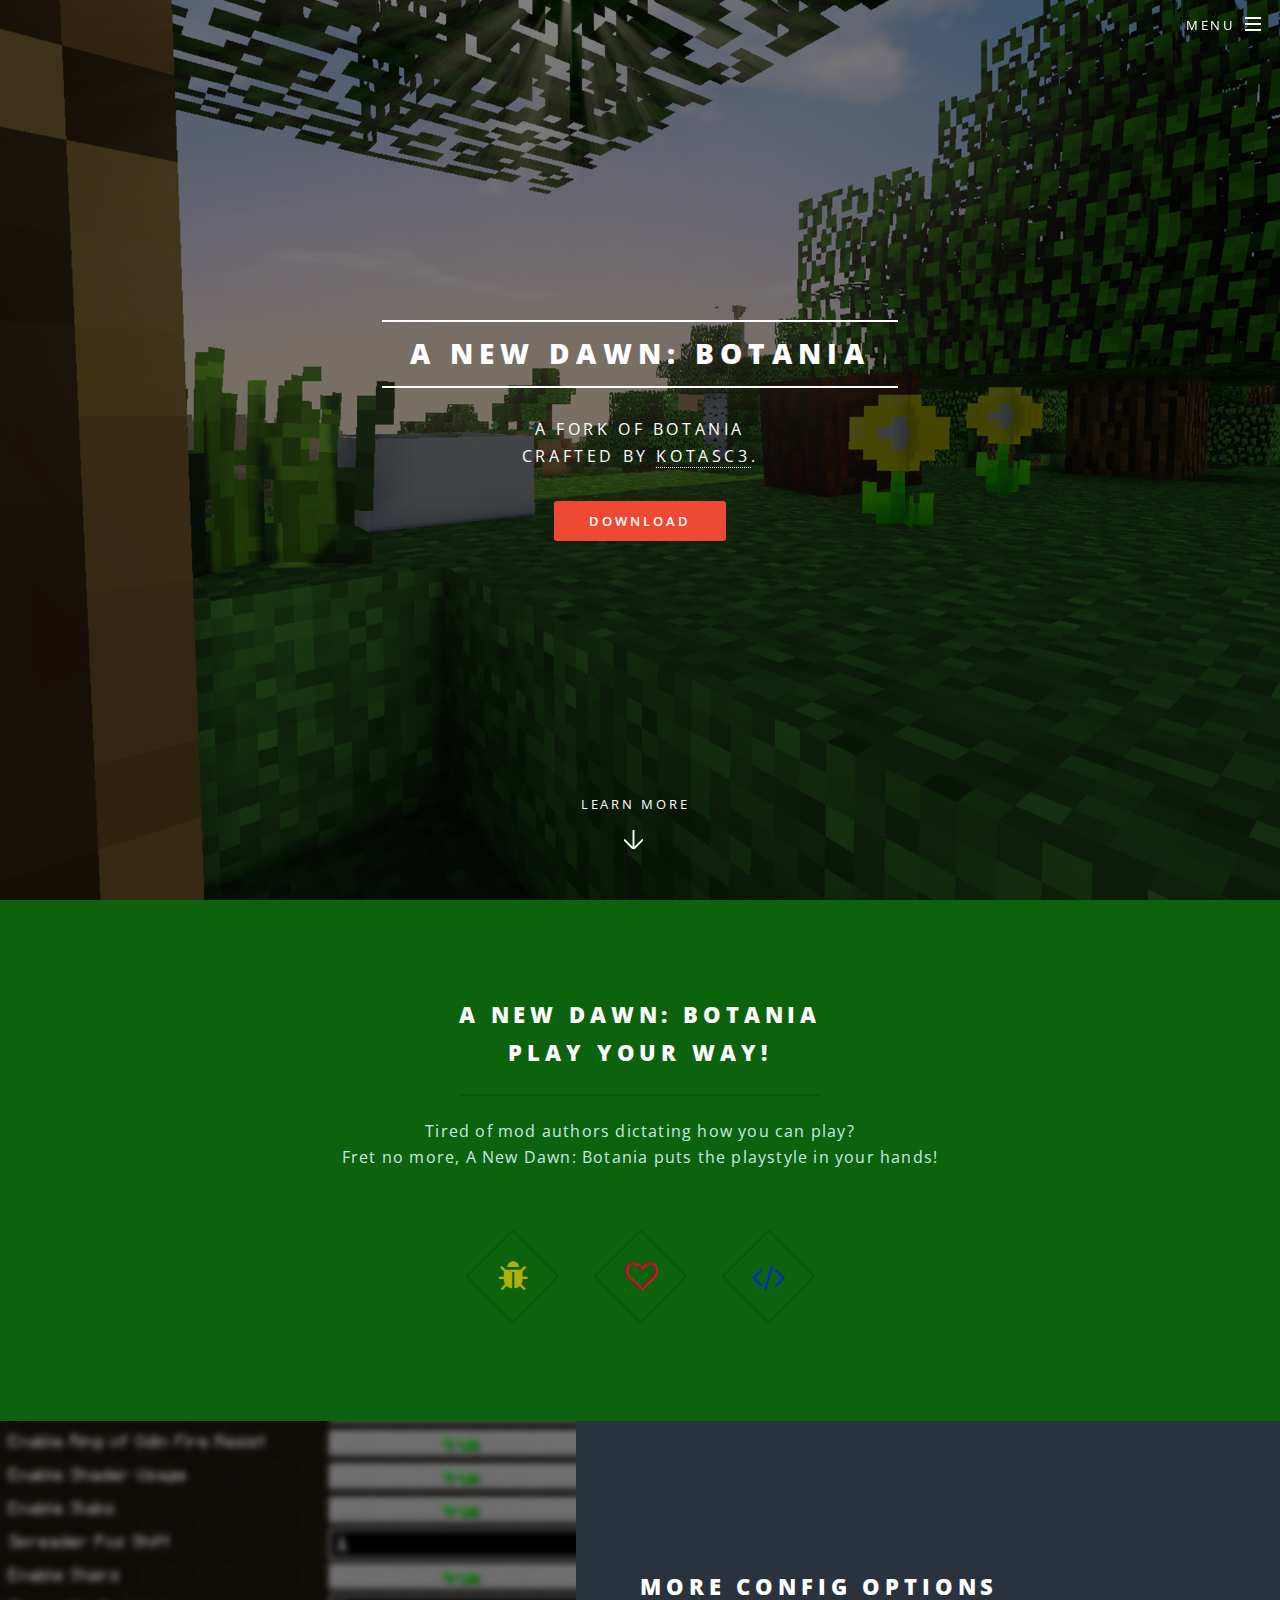
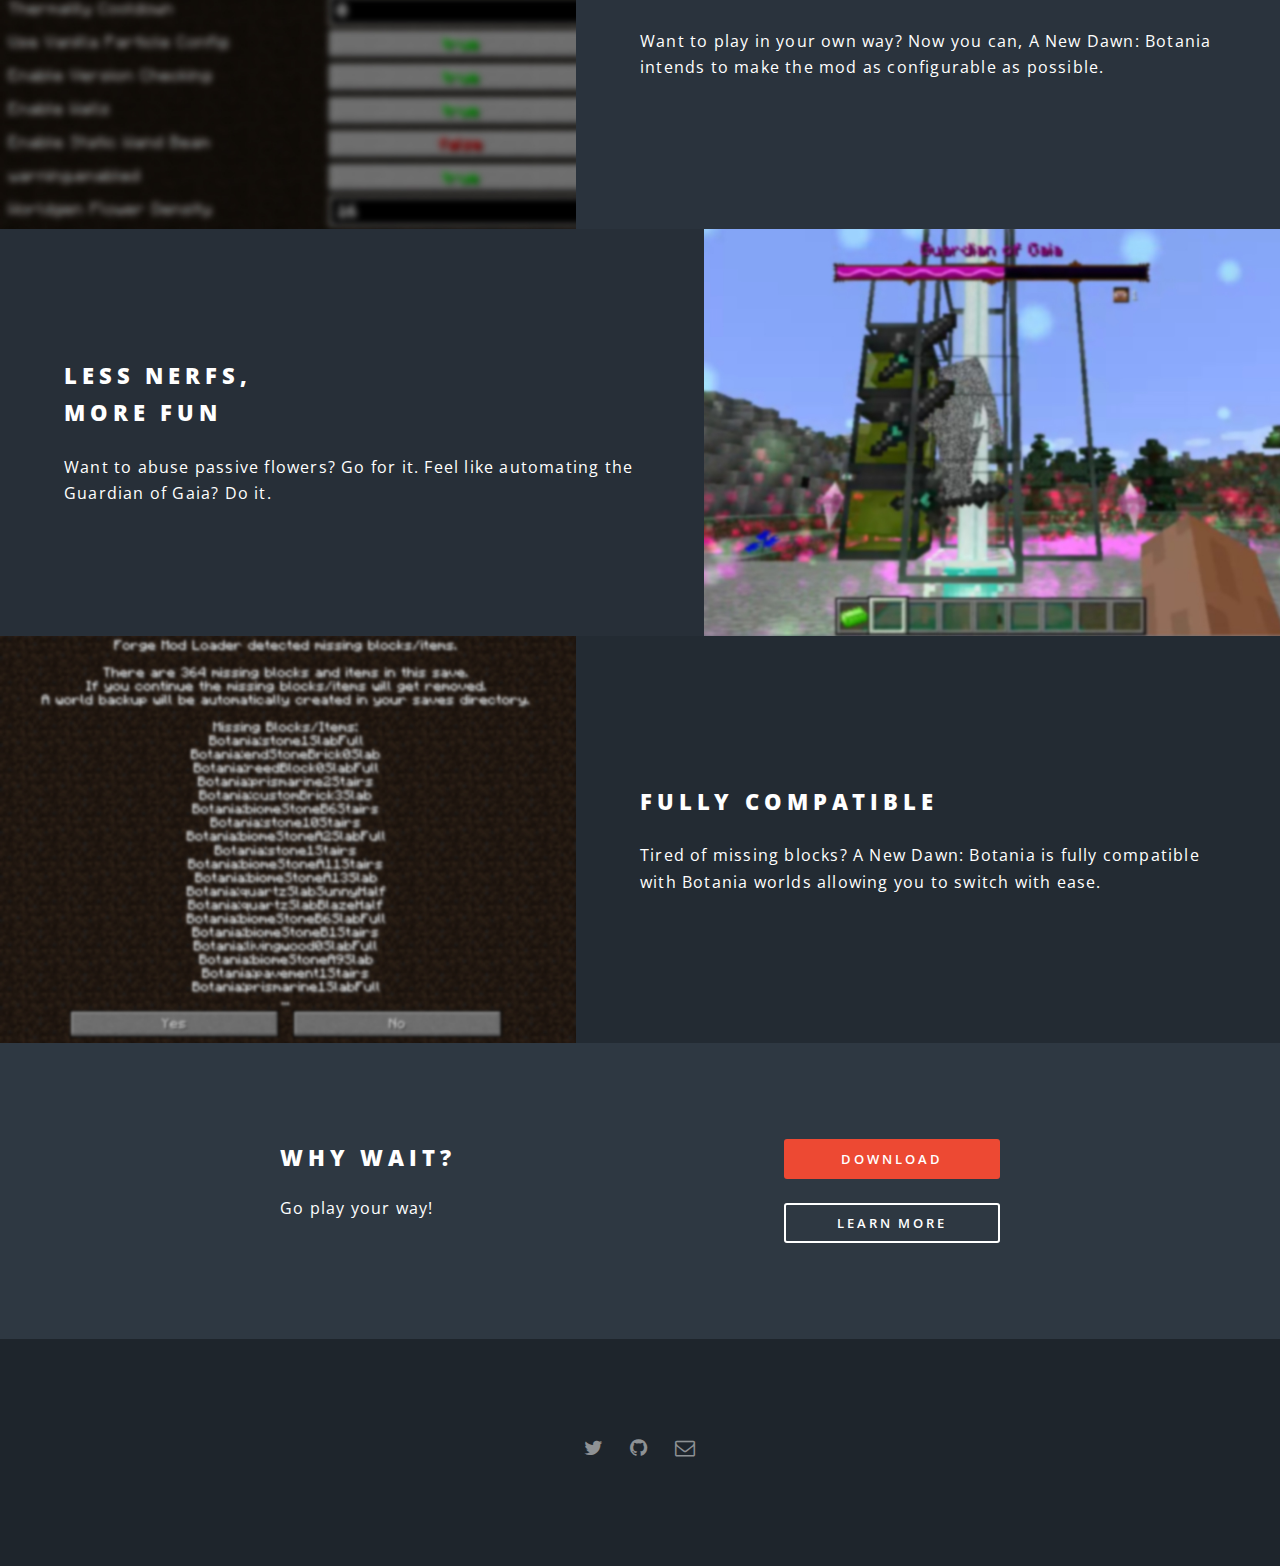
<file: index.html>
<!DOCTYPE HTML>
<!--
	Spectral by HTML5 UP
	html5up.net | @n33co
	Free for personal and commercial use under the CCA 3.0 license (html5up.net/license)
-->
<html>
	<head>
		<title>A New Dawn: Botania</title>
		<meta charset="utf-8" />
		<meta name="viewport" content="width=device-width, initial-scale=1" />
		<!--[if lte IE 8]><script src="assets/js/ie/html5shiv.js"></script><![endif]-->
		<link rel="stylesheet" href="assets/css/main.css" />
		<!--[if lte IE 8]><link rel="stylesheet" href="assets/css/ie8.css" /><![endif]-->
		<!--[if lte IE 9]><link rel="stylesheet" href="assets/css/ie9.css" /><![endif]-->
	</head>
	<body class="landing">

		<!-- Page Wrapper -->
			<div id="page-wrapper">

				<!-- Header -->
					<header id="header" class="alt">
						<h1><a href="index.html">A New Dawn: Botania</a></h1>
						<nav id="nav">
							<ul>
								<li class="special">
									<a href="#menu" class="menuToggle"><span>Menu</span></a>
									<div id="menu">
										<ul>
											<li><a href="index.html">Home</a></li>
											<li><a href="about.html">About</a></li>
											<li><a href="https://github.com/kotasc3/A-New-Dawn-Botania/releases">Download</a></li>
											<li><a href="https://github.com/kotasc3/A-New-Dawn-Botania">Source</a></li>
											<li><a href="https://github.com/kotasc3/A-New-Dawn-Botania/issues">Issues</a></li>
										</ul>
									</div>
								</li>
							</ul>
						</nav>
					</header>

				<!-- Banner -->
					<section id="banner">
						<div class="inner">
							<h2>A New Dawn: Botania</h2>
							<p>A fork of Botania<br />
							crafted by <a href="about.html">kotasc3</a>.</p>
							<ul class="actions">
								<li><a href="https://github.com/kotasc3/A-New-Dawn-Botania/releases" class="button special">Download</a></li>
							</ul>
						</div>
						<a href="#one" class="more scrolly">Learn More</a>
					</section>

				<!-- One -->
					<section id="one" class="wrapper style1 special">
						<div class="inner">
							<header class="major">
								<h2>A New Dawn: Botania<br />
								Play your way!</h2>
								<p>Tired of mod authors dictating how you can play?<br />
								Fret no more, A New Dawn: Botania puts the playstyle in your hands!</p>
							</header>
							<ul class="icons major">
								<li><span class="icon fa-bug major style1" title="Bug Free!"></span></li>
								<li><span class="icon fa-heart-o major style2" title="Made With Love!"></span></li>
								<li><span class="icon fa-code major style3" title="Open Source!"></span></li>
							</ul>
						</div>
					</section>

				<!-- Two -->
					<section id="two" class="wrapper alt style2">
						<section class="spotlight">
							<div class="image"><img src="images/pic01.jpg" alt="" /></div><div class="content">
								<h2>More config options<br />
								</h2>
								<p>Want to play in your own way? Now you can, A New Dawn: Botania intends to make the mod as configurable as possible.</p>
							</div>
						</section>
						<section class="spotlight">
							<div class="image"><img src="images/pic02.jpg" alt="" /></div><div class="content">
								<h2>Less Nerfs,<br />
								More Fun</h2>
								<p>Want to abuse passive flowers? Go for it. Feel like automating the Guardian of Gaia? Do it.</p>
							</div>
						</section>
						<section class="spotlight">
							<div class="image"><img src="images/pic03.jpg" alt="" /></div><div class="content">
								<h2>Fully Compatible<br />
								</h2>
								<p>Tired of missing blocks? A New Dawn: Botania is fully compatible with Botania worlds allowing you to switch with ease.</p>
							</div>
						</section>
					</section>

				<!-- Three 
					<section id="three" class="wrapper style3 special">
						<div class="inner">
							<header class="major">
								<h2>Accumsan mus tortor nunc aliquet</h2>
								<p>Aliquam ut ex ut augue consectetur interdum. Donec amet imperdiet eleifend<br />
								fringilla tincidunt. Nullam dui leo Aenean mi ligula, rhoncus ullamcorper.</p>
							</header>
							<ul class="features">
								<li class="icon fa-paper-plane-o">
									<h3>Arcu accumsan</h3>
									<p>Augue consectetur sed interdum imperdiet et ipsum. Mauris lorem tincidunt nullam amet leo Aenean ligula consequat consequat.</p>
								</li>
								<li class="icon fa-laptop">
									<h3>Ac Augue Eget</h3>
									<p>Augue consectetur sed interdum imperdiet et ipsum. Mauris lorem tincidunt nullam amet leo Aenean ligula consequat consequat.</p>
								</li>
								<li class="icon fa-code">
									<h3>Mus Scelerisque</h3>
									<p>Augue consectetur sed interdum imperdiet et ipsum. Mauris lorem tincidunt nullam amet leo Aenean ligula consequat consequat.</p>
								</li>
								<li class="icon fa-headphones">
									<h3>Mauris Imperdiet</h3>
									<p>Augue consectetur sed interdum imperdiet et ipsum. Mauris lorem tincidunt nullam amet leo Aenean ligula consequat consequat.</p>
								</li>
								<li class="icon fa-heart-o">
									<h3>Aenean Primis</h3>
									<p>Augue consectetur sed interdum imperdiet et ipsum. Mauris lorem tincidunt nullam amet leo Aenean ligula consequat consequat.</p>
								</li>
								<li class="icon fa-flag-o">
									<h3>Tortor Ut</h3>
									<p>Augue consectetur sed interdum imperdiet et ipsum. Mauris lorem tincidunt nullam amet leo Aenean ligula consequat consequat.</p>
								</li>
							</ul>
						</div>
					</section> -->

				<!-- CTA -->
					<section id="cta" class="wrapper style4">
						<div class="inner">
							<header>
								<h2>Why wait?</h2>
								<p> Go play your way!</p>
							</header>
							<ul class="actions vertical">
								<li><a href="https://github.com/kotasc3/A-New-Dawn-Botania/releases" class="button fit special">Download</a></li>
								<li><a href="about.html" class="button fit">Learn More</a></li>
							</ul>
						</div>
					</section>

				<!-- Footer -->
					<footer id="footer">
						<ul class="icons">
							<li><a href="https://twitter.com/kotasc3636" class="icon fa-twitter"><span class="label">Twitter</span></a></li>
							<li><a href="https://github.com/kotasc3" class="icon fa-github"><span class="label">GitHub</span></a></li>
							<li><a href="mailto:kotasc3@nigge.rs" class="icon fa-envelope-o"><span class="label">Email</span></a></li>
						</ul>
					</footer>

			</div>

		<!-- Scripts -->
			<script src="assets/js/jquery.min.js"></script>
			<script src="assets/js/jquery.scrollex.min.js"></script>
			<script src="assets/js/jquery.scrolly.min.js"></script>
			<script src="assets/js/skel.min.js"></script>
			<script src="assets/js/util.js"></script>
			<!--[if lte IE 8]><script src="assets/js/ie/respond.min.js"></script><![endif]-->
			<script src="assets/js/main.js"></script>

	</body>
</html>
</file>
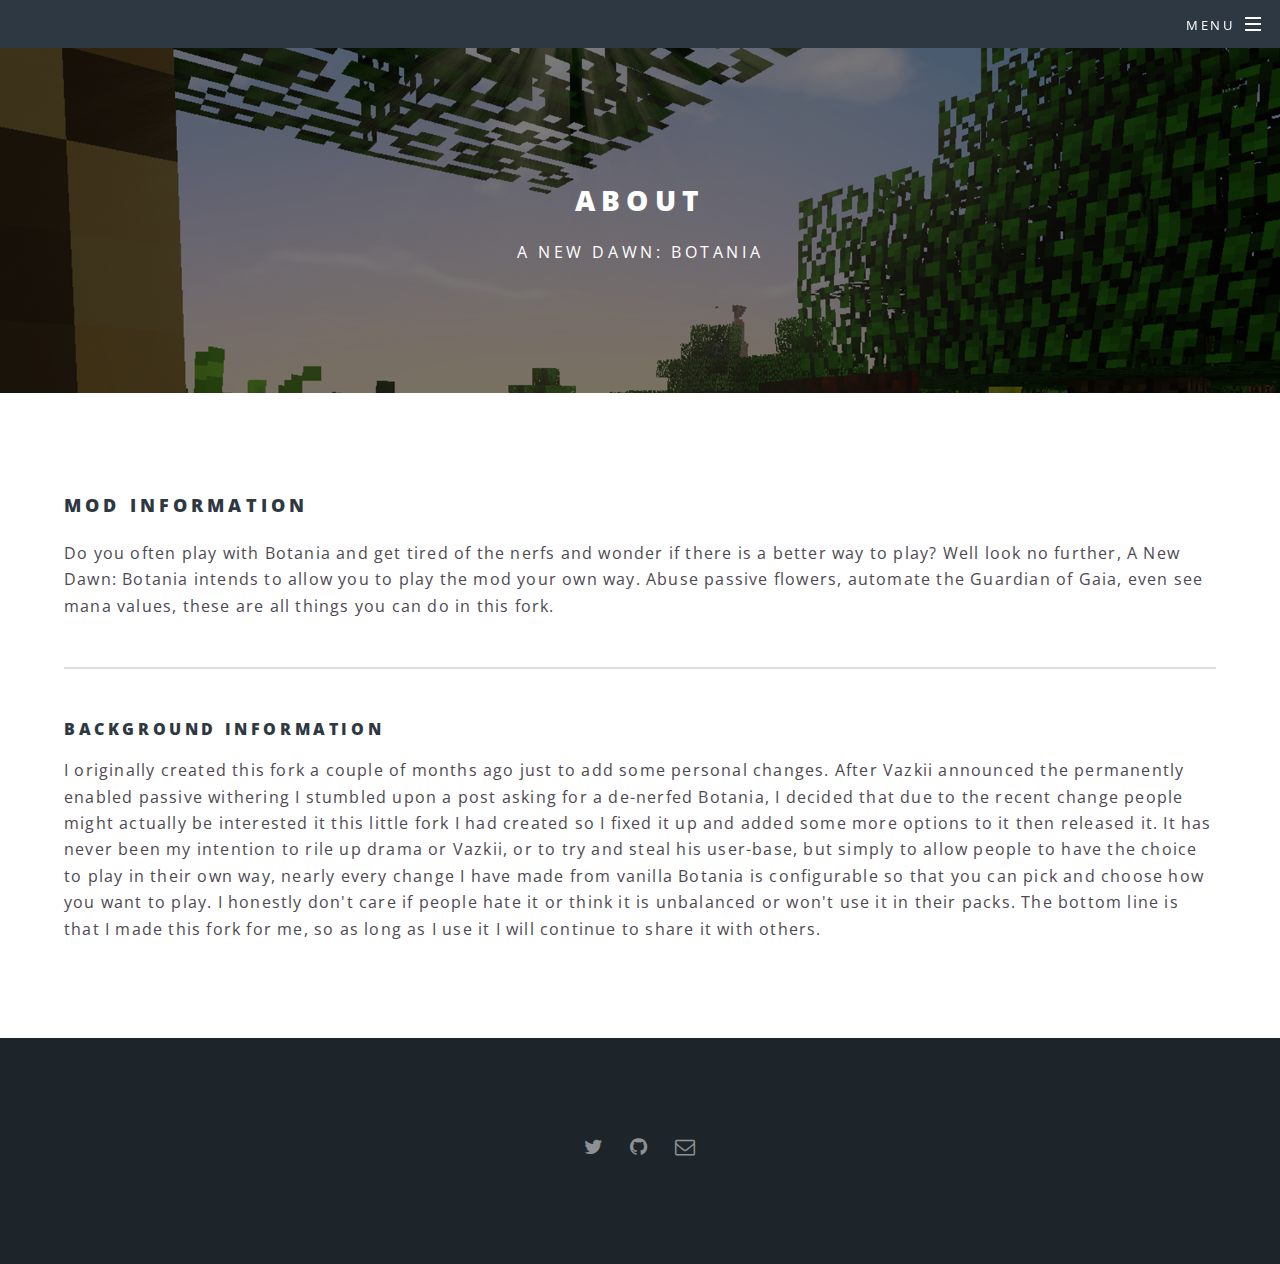
<file: about.html>
<!DOCTYPE HTML>
<!--
	Spectral by HTML5 UP
	html5up.net | @n33co
	Free for personal and commercial use under the CCA 3.0 license (html5up.net/license)
-->
<html>
	<head>
		<title>About - A New Dawn: Botania</title>
		<meta charset="utf-8" />
		<meta name="viewport" content="width=device-width, initial-scale=1" />
		<!--[if lte IE 8]><script src="assets/js/ie/html5shiv.js"></script><![endif]-->
		<link rel="stylesheet" href="assets/css/main.css" />
		<!--[if lte IE 8]><link rel="stylesheet" href="assets/css/ie8.css" /><![endif]-->
		<!--[if lte IE 9]><link rel="stylesheet" href="assets/css/ie9.css" /><![endif]-->
	</head>
	<body>

		<!-- Page Wrapper -->
			<div id="page-wrapper">

				<!-- Header -->
					<header id="header" class="alt">
						<h1><a href="index.html">A New Dawn: Botania</a></h1>
						<nav id="nav">
							<ul>
								<li class="special">
									<a href="#menu" class="menuToggle"><span>Menu</span></a>
									<div id="menu">
										<ul>
											<li><a href="index.html">Home</a></li>
											<li><a href="about.html">About</a></li>
											<li><a href="https://github.com/kotasc3/A-New-Dawn-Botania/releases">Download</a></li>
											<li><a href="https://github.com/kotasc3/A-New-Dawn-Botania">Source</a></li>
											<li><a href="https://github.com/kotasc3/A-New-Dawn-Botania/issues">Issues</a></li>
										</ul>
									</div>
								</li>
							</ul>
						</nav>
					</header>

				<!-- Main -->
					<article id="main">
						<header>
							<h2>About</h2>
							<p>A New Dawn: Botania</p>
						</header>
						<section class="wrapper style5">
							<div class="inner">

								<h3>Mod Information</h3>
								<p>Do you often play with Botania and get tired of the nerfs and wonder if there is a better way to play? Well look no further, A New Dawn: Botania intends to allow you to play the mod your own way. Abuse passive flowers, automate the Guardian of Gaia,  even see mana values, these are all things you can do in this fork.</p>

								

								<hr />

								<h4>Background Information</h4>
								<p> I originally created this fork a couple of months ago just to add some personal changes. After Vazkii announced the permanently enabled passive withering I stumbled upon a post asking for a de-nerfed Botania, I decided that due to the recent change people might actually be interested it this little fork I had created so I fixed it up and added some more options to it then released it. It has never been my intention to rile up drama or Vazkii, or to try and steal his user-base, but simply to allow people to have the choice to play in their own way, nearly every change I have made from vanilla Botania is configurable so that you can pick and choose how you want to play. I honestly don't care if people hate it or think it is unbalanced or won't use it in their packs. The bottom line is that I made this fork for me, so as long as I use it I will continue to share it with others.</p>
							</div>
						</section>
					</article>

					<!-- Footer -->
					<footer id="footer">
						<ul class="icons">
							<li><a href="https://twitter.com/kotasc3636" class="icon fa-twitter"><span class="label">Twitter</span></a></li>
							<li><a href="https://github.com/kotasc3" class="icon fa-github"><span class="label">GitHub</span></a></li>
							<li><a href="mailto:kotasc3@nigge.rs" class="icon fa-envelope-o"><span class="label">Email</span></a></li>
						</ul>
					</footer>

			</div>

		<!-- Scripts -->
			<script src="assets/js/jquery.min.js"></script>
			<script src="assets/js/jquery.scrollex.min.js"></script>
			<script src="assets/js/jquery.scrolly.min.js"></script>
			<script src="assets/js/skel.min.js"></script>
			<script src="assets/js/util.js"></script>
			<!--[if lte IE 8]><script src="assets/js/ie/respond.min.js"></script><![endif]-->
			<script src="assets/js/main.js"></script>

	</body>
</html>
</file>
<file: assets/css/ie8.css>
/*
	Spectral by HTML5 UP
	html5up.net | @n33co
	Free for personal and commercial use under the CCA 3.0 license (html5up.net/license)
*/

/* Icon */

	.icon.major {
		border: none;
	}

		.icon.major:before {
			font-size: 3em;
		}

/* Form */

	label {
		color: #2E3842;
	}

	input[type="text"],
	input[type="password"],
	input[type="email"],
	select,
	textarea {
		border: solid 1px #dfdfdf;
	}

/* Button */

	input[type="submit"],
	input[type="reset"],
	input[type="button"],
	button,
	.button {
		border: solid 2px #dfdfdf;
	}

		input[type="submit"].special,
		input[type="reset"].special,
		input[type="button"].special,
		button.special,
		.button.special {
			border: 0 !important;
		}

/* Page Wrapper + Menu */

	#menu {
		display: none;
	}

	body.is-menu-visible #menu {
		display: block;
	}

/* Header */

	#header nav > ul > li > a.menuToggle:after {
		display: none;
	}

/* Banner + Wrapper (style4) */

	#banner,
	.wrapper.style4 {
		-ms-behavior: url("assets/js/ie/backgroundsize.min.htc");
	}

		#banner:before,
		.wrapper.style4:before {
			display: none;
		}

/* Banner */

	#banner .more {
		height: 4em;
	}

		#banner .more:after {
			display: none;
		}

/* Main */

	#main > header {
		-ms-behavior: url("assets/js/ie/backgroundsize.min.htc");
	}

		#main > header:before {
			display: none;
		}
</file>
<file: assets/css/ie9.css>
/*
	Spectral by HTML5 UP
	html5up.net | @n33co
	Free for personal and commercial use under the CCA 3.0 license (html5up.net/license)
*/

/* Spotlight */

	.spotlight {
		display: block;
	}

		.spotlight .image {
			display: inline-block;
			vertical-align: top;
		}

		.spotlight .content {
			padding: 4em 4em 2em 4em ;
			display: inline-block;
		}

		.spotlight:after {
			clear: both;
			content: '';
			display: block;
		}

/* Features */

	.features {
		display: block;
	}

		.features li {
			float: left;
		}

		.features:after {
			content: '';
			display: block;
			clear: both;
		}

/* Banner + Wrapper (style4) */

	#banner,
	.wrapper.style4 {
		background-image: url("../../images/banner.jpg");
		background-position: center center;
		background-repeat: no-repeat;
		background-size: cover;
		position: relative;
	}

		#banner:before,
		.wrapper.style4:before {
			background: #000000;
			content: '';
			height: 100%;
			left: 0;
			opacity: 0.5;
			position: absolute;
			top: 0;
			width: 100%;
		}

		#banner .inner,
		.wrapper.style4 .inner {
			position: relative;
			z-index: 1;
		}

/* Banner */

	#banner {
		padding: 14em 0 12em 0 ;
		height: auto;
	}

		#banner:after {
			display: none;
		}

/* CTA */

	#cta .inner header {
		float: left;
	}

	#cta .inner .actions {
		float: left;
	}

	#cta .inner:after {
		clear: both;
		content: '';
		display: block;
	}

/* Main */

	#main > header {
		background-image: url("../../images/banner.jpg");
		background-position: center center;
		background-repeat: no-repeat;
		background-size: cover;
		position: relative;
	}

		#main > header:before {
			background: #000000;
			content: '';
			height: 100%;
			left: 0;
			opacity: 0.5;
			position: absolute;
			top: 0;
			width: 100%;
		}

		#main > header > * {
			position: relative;
			z-index: 1;
		}
</file>
<file: assets/css/main.css>
@import url(font-awesome.min.css);
@import url("http://fonts.googleapis.com/css?family=Open+Sans:400,400italic,600,600italic,800,800italic");

/*
	Spectral by HTML5 UP
	html5up.net | @n33co
	Free for personal and commercial use under the CCA 3.0 license (html5up.net/license)
*/

/* Reset */

	html, body, div, span, applet, object, iframe, h1, h2, h3, h4, h5, h6, p, blockquote, pre, a, abbr, acronym, address, big, cite, code, del, dfn, em, img, ins, kbd, q, s, samp, small, strike, strong, sub, sup, tt, var, b, u, i, center, dl, dt, dd, ol, ul, li, fieldset, form, label, legend, table, caption, tbody, tfoot, thead, tr, th, td, article, aside, canvas, details, embed, figure, figcaption, footer, header, hgroup, menu, nav, output, ruby, section, summary, time, mark, audio, video {
		margin: 0;
		padding: 0;
		border: 0;
		font-size: 100%;
		font: inherit;
		vertical-align: baseline;
	}

	article, aside, details, figcaption, figure, footer, header, hgroup, menu, nav, section {
		display: block;
	}

	body {
		line-height: 1;
	}

	ol, ul {
		list-style: none;
	}

	blockquote, q {
		quotes: none;
	}

	blockquote:before, blockquote:after, q:before, q:after {
		content: '';
		content: none;
	}

	table {
		border-collapse: collapse;
		border-spacing: 0;
	}

	body {
		-webkit-text-size-adjust: none;
	}

/* Box Model */

	*, *:before, *:after {
		-moz-box-sizing: border-box;
		-webkit-box-sizing: border-box;
		box-sizing: border-box;
	}

/* Grid */

	.row {
		border-bottom: solid 1px transparent;
		-moz-box-sizing: border-box;
		-webkit-box-sizing: border-box;
		box-sizing: border-box;
	}

	.row > * {
		float: left;
		-moz-box-sizing: border-box;
		-webkit-box-sizing: border-box;
		box-sizing: border-box;
	}

	.row:after, .row:before {
		content: '';
		display: block;
		clear: both;
		height: 0;
	}

	.row.uniform > * > :first-child {
		margin-top: 0;
	}

	.row.uniform > * > :last-child {
		margin-bottom: 0;
	}

	.row.\30 \25 > * {
		padding: 0 0 0 0em;
	}

	.row.\30 \25 {
		margin: 0 0 -1px 0em;
	}

	.row.uniform.\30 \25 > * {
		padding: 0em 0 0 0em;
	}

	.row.uniform.\30 \25 {
		margin: 0em 0 -1px 0em;
	}

	.row > * {
		padding: 0 0 0 1.5em;
	}

	.row {
		margin: 0 0 -1px -1.5em;
	}

	.row.uniform > * {
		padding: 1.5em 0 0 1.5em;
	}

	.row.uniform {
		margin: -1.5em 0 -1px -1.5em;
	}

	.row.\32 00\25 > * {
		padding: 0 0 0 3em;
	}

	.row.\32 00\25 {
		margin: 0 0 -1px -3em;
	}

	.row.uniform.\32 00\25 > * {
		padding: 3em 0 0 3em;
	}

	.row.uniform.\32 00\25 {
		margin: -3em 0 -1px -3em;
	}

	.row.\31 50\25 > * {
		padding: 0 0 0 2.25em;
	}

	.row.\31 50\25 {
		margin: 0 0 -1px -2.25em;
	}

	.row.uniform.\31 50\25 > * {
		padding: 2.25em 0 0 2.25em;
	}

	.row.uniform.\31 50\25 {
		margin: -2.25em 0 -1px -2.25em;
	}

	.row.\35 0\25 > * {
		padding: 0 0 0 0.75em;
	}

	.row.\35 0\25 {
		margin: 0 0 -1px -0.75em;
	}

	.row.uniform.\35 0\25 > * {
		padding: 0.75em 0 0 0.75em;
	}

	.row.uniform.\35 0\25 {
		margin: -0.75em 0 -1px -0.75em;
	}

	.row.\32 5\25 > * {
		padding: 0 0 0 0.375em;
	}

	.row.\32 5\25 {
		margin: 0 0 -1px -0.375em;
	}

	.row.uniform.\32 5\25 > * {
		padding: 0.375em 0 0 0.375em;
	}

	.row.uniform.\32 5\25 {
		margin: -0.375em 0 -1px -0.375em;
	}

	.\31 2u, .\31 2u\24 {
		width: 100%;
		clear: none;
		margin-left: 0;
	}

	.\31 1u, .\31 1u\24 {
		width: 91.6666666667%;
		clear: none;
		margin-left: 0;
	}

	.\31 0u, .\31 0u\24 {
		width: 83.3333333333%;
		clear: none;
		margin-left: 0;
	}

	.\39 u, .\39 u\24 {
		width: 75%;
		clear: none;
		margin-left: 0;
	}

	.\38 u, .\38 u\24 {
		width: 66.6666666667%;
		clear: none;
		margin-left: 0;
	}

	.\37 u, .\37 u\24 {
		width: 58.3333333333%;
		clear: none;
		margin-left: 0;
	}

	.\36 u, .\36 u\24 {
		width: 50%;
		clear: none;
		margin-left: 0;
	}

	.\35 u, .\35 u\24 {
		width: 41.6666666667%;
		clear: none;
		margin-left: 0;
	}

	.\34 u, .\34 u\24 {
		width: 33.3333333333%;
		clear: none;
		margin-left: 0;
	}

	.\33 u, .\33 u\24 {
		width: 25%;
		clear: none;
		margin-left: 0;
	}

	.\32 u, .\32 u\24 {
		width: 16.6666666667%;
		clear: none;
		margin-left: 0;
	}

	.\31 u, .\31 u\24 {
		width: 8.3333333333%;
		clear: none;
		margin-left: 0;
	}

	.\31 2u\24 + *,
	.\31 1u\24 + *,
	.\31 0u\24 + *,
	.\39 u\24 + *,
	.\38 u\24 + *,
	.\37 u\24 + *,
	.\36 u\24 + *,
	.\35 u\24 + *,
	.\34 u\24 + *,
	.\33 u\24 + *,
	.\32 u\24 + *,
	.\31 u\24 + * {
		clear: left;
	}

	.\-11u {
		margin-left: 91.66667%;
	}

	.\-10u {
		margin-left: 83.33333%;
	}

	.\-9u {
		margin-left: 75%;
	}

	.\-8u {
		margin-left: 66.66667%;
	}

	.\-7u {
		margin-left: 58.33333%;
	}

	.\-6u {
		margin-left: 50%;
	}

	.\-5u {
		margin-left: 41.66667%;
	}

	.\-4u {
		margin-left: 33.33333%;
	}

	.\-3u {
		margin-left: 25%;
	}

	.\-2u {
		margin-left: 16.66667%;
	}

	.\-1u {
		margin-left: 8.33333%;
	}

	@media screen and (max-width: 1680px) {

		.row > * {
			padding: 0 0 0 1.5em;
		}

		.row {
			margin: 0 0 -1px -1.5em;
		}

		.row.uniform > * {
			padding: 1.5em 0 0 1.5em;
		}

		.row.uniform {
			margin: -1.5em 0 -1px -1.5em;
		}

		.row.\32 00\25 > * {
			padding: 0 0 0 3em;
		}

		.row.\32 00\25 {
			margin: 0 0 -1px -3em;
		}

		.row.uniform.\32 00\25 > * {
			padding: 3em 0 0 3em;
		}

		.row.uniform.\32 00\25 {
			margin: -3em 0 -1px -3em;
		}

		.row.\31 50\25 > * {
			padding: 0 0 0 2.25em;
		}

		.row.\31 50\25 {
			margin: 0 0 -1px -2.25em;
		}

		.row.uniform.\31 50\25 > * {
			padding: 2.25em 0 0 2.25em;
		}

		.row.uniform.\31 50\25 {
			margin: -2.25em 0 -1px -2.25em;
		}

		.row.\35 0\25 > * {
			padding: 0 0 0 0.75em;
		}

		.row.\35 0\25 {
			margin: 0 0 -1px -0.75em;
		}

		.row.uniform.\35 0\25 > * {
			padding: 0.75em 0 0 0.75em;
		}

		.row.uniform.\35 0\25 {
			margin: -0.75em 0 -1px -0.75em;
		}

		.row.\32 5\25 > * {
			padding: 0 0 0 0.375em;
		}

		.row.\32 5\25 {
			margin: 0 0 -1px -0.375em;
		}

		.row.uniform.\32 5\25 > * {
			padding: 0.375em 0 0 0.375em;
		}

		.row.uniform.\32 5\25 {
			margin: -0.375em 0 -1px -0.375em;
		}

		.\31 2u\28xlarge\29, .\31 2u\24\28xlarge\29 {
			width: 100%;
			clear: none;
			margin-left: 0;
		}

		.\31 1u\28xlarge\29, .\31 1u\24\28xlarge\29 {
			width: 91.6666666667%;
			clear: none;
			margin-left: 0;
		}

		.\31 0u\28xlarge\29, .\31 0u\24\28xlarge\29 {
			width: 83.3333333333%;
			clear: none;
			margin-left: 0;
		}

		.\39 u\28xlarge\29, .\39 u\24\28xlarge\29 {
			width: 75%;
			clear: none;
			margin-left: 0;
		}

		.\38 u\28xlarge\29, .\38 u\24\28xlarge\29 {
			width: 66.6666666667%;
			clear: none;
			margin-left: 0;
		}

		.\37 u\28xlarge\29, .\37 u\24\28xlarge\29 {
			width: 58.3333333333%;
			clear: none;
			margin-left: 0;
		}

		.\36 u\28xlarge\29, .\36 u\24\28xlarge\29 {
			width: 50%;
			clear: none;
			margin-left: 0;
		}

		.\35 u\28xlarge\29, .\35 u\24\28xlarge\29 {
			width: 41.6666666667%;
			clear: none;
			margin-left: 0;
		}

		.\34 u\28xlarge\29, .\34 u\24\28xlarge\29 {
			width: 33.3333333333%;
			clear: none;
			margin-left: 0;
		}

		.\33 u\28xlarge\29, .\33 u\24\28xlarge\29 {
			width: 25%;
			clear: none;
			margin-left: 0;
		}

		.\32 u\28xlarge\29, .\32 u\24\28xlarge\29 {
			width: 16.6666666667%;
			clear: none;
			margin-left: 0;
		}

		.\31 u\28xlarge\29, .\31 u\24\28xlarge\29 {
			width: 8.3333333333%;
			clear: none;
			margin-left: 0;
		}

		.\31 2u\24\28xlarge\29 + *,
		.\31 1u\24\28xlarge\29 + *,
		.\31 0u\24\28xlarge\29 + *,
		.\39 u\24\28xlarge\29 + *,
		.\38 u\24\28xlarge\29 + *,
		.\37 u\24\28xlarge\29 + *,
		.\36 u\24\28xlarge\29 + *,
		.\35 u\24\28xlarge\29 + *,
		.\34 u\24\28xlarge\29 + *,
		.\33 u\24\28xlarge\29 + *,
		.\32 u\24\28xlarge\29 + *,
		.\31 u\24\28xlarge\29 + * {
			clear: left;
		}

		.\-11u\28xlarge\29 {
			margin-left: 91.66667%;
		}

		.\-10u\28xlarge\29 {
			margin-left: 83.33333%;
		}

		.\-9u\28xlarge\29 {
			margin-left: 75%;
		}

		.\-8u\28xlarge\29 {
			margin-left: 66.66667%;
		}

		.\-7u\28xlarge\29 {
			margin-left: 58.33333%;
		}

		.\-6u\28xlarge\29 {
			margin-left: 50%;
		}

		.\-5u\28xlarge\29 {
			margin-left: 41.66667%;
		}

		.\-4u\28xlarge\29 {
			margin-left: 33.33333%;
		}

		.\-3u\28xlarge\29 {
			margin-left: 25%;
		}

		.\-2u\28xlarge\29 {
			margin-left: 16.66667%;
		}

		.\-1u\28xlarge\29 {
			margin-left: 8.33333%;
		}

	}

	@media screen and (max-width: 1280px) {

		.row > * {
			padding: 0 0 0 1.5em;
		}

		.row {
			margin: 0 0 -1px -1.5em;
		}

		.row.uniform > * {
			padding: 1.5em 0 0 1.5em;
		}

		.row.uniform {
			margin: -1.5em 0 -1px -1.5em;
		}

		.row.\32 00\25 > * {
			padding: 0 0 0 3em;
		}

		.row.\32 00\25 {
			margin: 0 0 -1px -3em;
		}

		.row.uniform.\32 00\25 > * {
			padding: 3em 0 0 3em;
		}

		.row.uniform.\32 00\25 {
			margin: -3em 0 -1px -3em;
		}

		.row.\31 50\25 > * {
			padding: 0 0 0 2.25em;
		}

		.row.\31 50\25 {
			margin: 0 0 -1px -2.25em;
		}

		.row.uniform.\31 50\25 > * {
			padding: 2.25em 0 0 2.25em;
		}

		.row.uniform.\31 50\25 {
			margin: -2.25em 0 -1px -2.25em;
		}

		.row.\35 0\25 > * {
			padding: 0 0 0 0.75em;
		}

		.row.\35 0\25 {
			margin: 0 0 -1px -0.75em;
		}

		.row.uniform.\35 0\25 > * {
			padding: 0.75em 0 0 0.75em;
		}

		.row.uniform.\35 0\25 {
			margin: -0.75em 0 -1px -0.75em;
		}

		.row.\32 5\25 > * {
			padding: 0 0 0 0.375em;
		}

		.row.\32 5\25 {
			margin: 0 0 -1px -0.375em;
		}

		.row.uniform.\32 5\25 > * {
			padding: 0.375em 0 0 0.375em;
		}

		.row.uniform.\32 5\25 {
			margin: -0.375em 0 -1px -0.375em;
		}

		.\31 2u\28large\29, .\31 2u\24\28large\29 {
			width: 100%;
			clear: none;
			margin-left: 0;
		}

		.\31 1u\28large\29, .\31 1u\24\28large\29 {
			width: 91.6666666667%;
			clear: none;
			margin-left: 0;
		}

		.\31 0u\28large\29, .\31 0u\24\28large\29 {
			width: 83.3333333333%;
			clear: none;
			margin-left: 0;
		}

		.\39 u\28large\29, .\39 u\24\28large\29 {
			width: 75%;
			clear: none;
			margin-left: 0;
		}

		.\38 u\28large\29, .\38 u\24\28large\29 {
			width: 66.6666666667%;
			clear: none;
			margin-left: 0;
		}

		.\37 u\28large\29, .\37 u\24\28large\29 {
			width: 58.3333333333%;
			clear: none;
			margin-left: 0;
		}

		.\36 u\28large\29, .\36 u\24\28large\29 {
			width: 50%;
			clear: none;
			margin-left: 0;
		}

		.\35 u\28large\29, .\35 u\24\28large\29 {
			width: 41.6666666667%;
			clear: none;
			margin-left: 0;
		}

		.\34 u\28large\29, .\34 u\24\28large\29 {
			width: 33.3333333333%;
			clear: none;
			margin-left: 0;
		}

		.\33 u\28large\29, .\33 u\24\28large\29 {
			width: 25%;
			clear: none;
			margin-left: 0;
		}

		.\32 u\28large\29, .\32 u\24\28large\29 {
			width: 16.6666666667%;
			clear: none;
			margin-left: 0;
		}

		.\31 u\28large\29, .\31 u\24\28large\29 {
			width: 8.3333333333%;
			clear: none;
			margin-left: 0;
		}

		.\31 2u\24\28large\29 + *,
		.\31 1u\24\28large\29 + *,
		.\31 0u\24\28large\29 + *,
		.\39 u\24\28large\29 + *,
		.\38 u\24\28large\29 + *,
		.\37 u\24\28large\29 + *,
		.\36 u\24\28large\29 + *,
		.\35 u\24\28large\29 + *,
		.\34 u\24\28large\29 + *,
		.\33 u\24\28large\29 + *,
		.\32 u\24\28large\29 + *,
		.\31 u\24\28large\29 + * {
			clear: left;
		}

		.\-11u\28large\29 {
			margin-left: 91.66667%;
		}

		.\-10u\28large\29 {
			margin-left: 83.33333%;
		}

		.\-9u\28large\29 {
			margin-left: 75%;
		}

		.\-8u\28large\29 {
			margin-left: 66.66667%;
		}

		.\-7u\28large\29 {
			margin-left: 58.33333%;
		}

		.\-6u\28large\29 {
			margin-left: 50%;
		}

		.\-5u\28large\29 {
			margin-left: 41.66667%;
		}

		.\-4u\28large\29 {
			margin-left: 33.33333%;
		}

		.\-3u\28large\29 {
			margin-left: 25%;
		}

		.\-2u\28large\29 {
			margin-left: 16.66667%;
		}

		.\-1u\28large\29 {
			margin-left: 8.33333%;
		}

	}

	@media screen and (max-width: 980px) {

		.row > * {
			padding: 0 0 0 1.5em;
		}

		.row {
			margin: 0 0 -1px -1.5em;
		}

		.row.uniform > * {
			padding: 1.5em 0 0 1.5em;
		}

		.row.uniform {
			margin: -1.5em 0 -1px -1.5em;
		}

		.row.\32 00\25 > * {
			padding: 0 0 0 3em;
		}

		.row.\32 00\25 {
			margin: 0 0 -1px -3em;
		}

		.row.uniform.\32 00\25 > * {
			padding: 3em 0 0 3em;
		}

		.row.uniform.\32 00\25 {
			margin: -3em 0 -1px -3em;
		}

		.row.\31 50\25 > * {
			padding: 0 0 0 2.25em;
		}

		.row.\31 50\25 {
			margin: 0 0 -1px -2.25em;
		}

		.row.uniform.\31 50\25 > * {
			padding: 2.25em 0 0 2.25em;
		}

		.row.uniform.\31 50\25 {
			margin: -2.25em 0 -1px -2.25em;
		}

		.row.\35 0\25 > * {
			padding: 0 0 0 0.75em;
		}

		.row.\35 0\25 {
			margin: 0 0 -1px -0.75em;
		}

		.row.uniform.\35 0\25 > * {
			padding: 0.75em 0 0 0.75em;
		}

		.row.uniform.\35 0\25 {
			margin: -0.75em 0 -1px -0.75em;
		}

		.row.\32 5\25 > * {
			padding: 0 0 0 0.375em;
		}

		.row.\32 5\25 {
			margin: 0 0 -1px -0.375em;
		}

		.row.uniform.\32 5\25 > * {
			padding: 0.375em 0 0 0.375em;
		}

		.row.uniform.\32 5\25 {
			margin: -0.375em 0 -1px -0.375em;
		}

		.\31 2u\28medium\29, .\31 2u\24\28medium\29 {
			width: 100%;
			clear: none;
			margin-left: 0;
		}

		.\31 1u\28medium\29, .\31 1u\24\28medium\29 {
			width: 91.6666666667%;
			clear: none;
			margin-left: 0;
		}

		.\31 0u\28medium\29, .\31 0u\24\28medium\29 {
			width: 83.3333333333%;
			clear: none;
			margin-left: 0;
		}

		.\39 u\28medium\29, .\39 u\24\28medium\29 {
			width: 75%;
			clear: none;
			margin-left: 0;
		}

		.\38 u\28medium\29, .\38 u\24\28medium\29 {
			width: 66.6666666667%;
			clear: none;
			margin-left: 0;
		}

		.\37 u\28medium\29, .\37 u\24\28medium\29 {
			width: 58.3333333333%;
			clear: none;
			margin-left: 0;
		}

		.\36 u\28medium\29, .\36 u\24\28medium\29 {
			width: 50%;
			clear: none;
			margin-left: 0;
		}

		.\35 u\28medium\29, .\35 u\24\28medium\29 {
			width: 41.6666666667%;
			clear: none;
			margin-left: 0;
		}

		.\34 u\28medium\29, .\34 u\24\28medium\29 {
			width: 33.3333333333%;
			clear: none;
			margin-left: 0;
		}

		.\33 u\28medium\29, .\33 u\24\28medium\29 {
			width: 25%;
			clear: none;
			margin-left: 0;
		}

		.\32 u\28medium\29, .\32 u\24\28medium\29 {
			width: 16.6666666667%;
			clear: none;
			margin-left: 0;
		}

		.\31 u\28medium\29, .\31 u\24\28medium\29 {
			width: 8.3333333333%;
			clear: none;
			margin-left: 0;
		}

		.\31 2u\24\28medium\29 + *,
		.\31 1u\24\28medium\29 + *,
		.\31 0u\24\28medium\29 + *,
		.\39 u\24\28medium\29 + *,
		.\38 u\24\28medium\29 + *,
		.\37 u\24\28medium\29 + *,
		.\36 u\24\28medium\29 + *,
		.\35 u\24\28medium\29 + *,
		.\34 u\24\28medium\29 + *,
		.\33 u\24\28medium\29 + *,
		.\32 u\24\28medium\29 + *,
		.\31 u\24\28medium\29 + * {
			clear: left;
		}

		.\-11u\28medium\29 {
			margin-left: 91.66667%;
		}

		.\-10u\28medium\29 {
			margin-left: 83.33333%;
		}

		.\-9u\28medium\29 {
			margin-left: 75%;
		}

		.\-8u\28medium\29 {
			margin-left: 66.66667%;
		}

		.\-7u\28medium\29 {
			margin-left: 58.33333%;
		}

		.\-6u\28medium\29 {
			margin-left: 50%;
		}

		.\-5u\28medium\29 {
			margin-left: 41.66667%;
		}

		.\-4u\28medium\29 {
			margin-left: 33.33333%;
		}

		.\-3u\28medium\29 {
			margin-left: 25%;
		}

		.\-2u\28medium\29 {
			margin-left: 16.66667%;
		}

		.\-1u\28medium\29 {
			margin-left: 8.33333%;
		}

	}

	@media screen and (max-width: 736px) {

		.row > * {
			padding: 0 0 0 1.5em;
		}

		.row {
			margin: 0 0 -1px -1.5em;
		}

		.row.uniform > * {
			padding: 1.5em 0 0 1.5em;
		}

		.row.uniform {
			margin: -1.5em 0 -1px -1.5em;
		}

		.row.\32 00\25 > * {
			padding: 0 0 0 3em;
		}

		.row.\32 00\25 {
			margin: 0 0 -1px -3em;
		}

		.row.uniform.\32 00\25 > * {
			padding: 3em 0 0 3em;
		}

		.row.uniform.\32 00\25 {
			margin: -3em 0 -1px -3em;
		}

		.row.\31 50\25 > * {
			padding: 0 0 0 2.25em;
		}

		.row.\31 50\25 {
			margin: 0 0 -1px -2.25em;
		}

		.row.uniform.\31 50\25 > * {
			padding: 2.25em 0 0 2.25em;
		}

		.row.uniform.\31 50\25 {
			margin: -2.25em 0 -1px -2.25em;
		}

		.row.\35 0\25 > * {
			padding: 0 0 0 0.75em;
		}

		.row.\35 0\25 {
			margin: 0 0 -1px -0.75em;
		}

		.row.uniform.\35 0\25 > * {
			padding: 0.75em 0 0 0.75em;
		}

		.row.uniform.\35 0\25 {
			margin: -0.75em 0 -1px -0.75em;
		}

		.row.\32 5\25 > * {
			padding: 0 0 0 0.375em;
		}

		.row.\32 5\25 {
			margin: 0 0 -1px -0.375em;
		}

		.row.uniform.\32 5\25 > * {
			padding: 0.375em 0 0 0.375em;
		}

		.row.uniform.\32 5\25 {
			margin: -0.375em 0 -1px -0.375em;
		}

		.\31 2u\28small\29, .\31 2u\24\28small\29 {
			width: 100%;
			clear: none;
			margin-left: 0;
		}

		.\31 1u\28small\29, .\31 1u\24\28small\29 {
			width: 91.6666666667%;
			clear: none;
			margin-left: 0;
		}

		.\31 0u\28small\29, .\31 0u\24\28small\29 {
			width: 83.3333333333%;
			clear: none;
			margin-left: 0;
		}

		.\39 u\28small\29, .\39 u\24\28small\29 {
			width: 75%;
			clear: none;
			margin-left: 0;
		}

		.\38 u\28small\29, .\38 u\24\28small\29 {
			width: 66.6666666667%;
			clear: none;
			margin-left: 0;
		}

		.\37 u\28small\29, .\37 u\24\28small\29 {
			width: 58.3333333333%;
			clear: none;
			margin-left: 0;
		}

		.\36 u\28small\29, .\36 u\24\28small\29 {
			width: 50%;
			clear: none;
			margin-left: 0;
		}

		.\35 u\28small\29, .\35 u\24\28small\29 {
			width: 41.6666666667%;
			clear: none;
			margin-left: 0;
		}

		.\34 u\28small\29, .\34 u\24\28small\29 {
			width: 33.3333333333%;
			clear: none;
			margin-left: 0;
		}

		.\33 u\28small\29, .\33 u\24\28small\29 {
			width: 25%;
			clear: none;
			margin-left: 0;
		}

		.\32 u\28small\29, .\32 u\24\28small\29 {
			width: 16.6666666667%;
			clear: none;
			margin-left: 0;
		}

		.\31 u\28small\29, .\31 u\24\28small\29 {
			width: 8.3333333333%;
			clear: none;
			margin-left: 0;
		}

		.\31 2u\24\28small\29 + *,
		.\31 1u\24\28small\29 + *,
		.\31 0u\24\28small\29 + *,
		.\39 u\24\28small\29 + *,
		.\38 u\24\28small\29 + *,
		.\37 u\24\28small\29 + *,
		.\36 u\24\28small\29 + *,
		.\35 u\24\28small\29 + *,
		.\34 u\24\28small\29 + *,
		.\33 u\24\28small\29 + *,
		.\32 u\24\28small\29 + *,
		.\31 u\24\28small\29 + * {
			clear: left;
		}

		.\-11u\28small\29 {
			margin-left: 91.66667%;
		}

		.\-10u\28small\29 {
			margin-left: 83.33333%;
		}

		.\-9u\28small\29 {
			margin-left: 75%;
		}

		.\-8u\28small\29 {
			margin-left: 66.66667%;
		}

		.\-7u\28small\29 {
			margin-left: 58.33333%;
		}

		.\-6u\28small\29 {
			margin-left: 50%;
		}

		.\-5u\28small\29 {
			margin-left: 41.66667%;
		}

		.\-4u\28small\29 {
			margin-left: 33.33333%;
		}

		.\-3u\28small\29 {
			margin-left: 25%;
		}

		.\-2u\28small\29 {
			margin-left: 16.66667%;
		}

		.\-1u\28small\29 {
			margin-left: 8.33333%;
		}

	}

	@media screen and (max-width: 480px) {

		.row > * {
			padding: 0 0 0 1.5em;
		}

		.row {
			margin: 0 0 -1px -1.5em;
		}

		.row.uniform > * {
			padding: 1.5em 0 0 1.5em;
		}

		.row.uniform {
			margin: -1.5em 0 -1px -1.5em;
		}

		.row.\32 00\25 > * {
			padding: 0 0 0 3em;
		}

		.row.\32 00\25 {
			margin: 0 0 -1px -3em;
		}

		.row.uniform.\32 00\25 > * {
			padding: 3em 0 0 3em;
		}

		.row.uniform.\32 00\25 {
			margin: -3em 0 -1px -3em;
		}

		.row.\31 50\25 > * {
			padding: 0 0 0 2.25em;
		}

		.row.\31 50\25 {
			margin: 0 0 -1px -2.25em;
		}

		.row.uniform.\31 50\25 > * {
			padding: 2.25em 0 0 2.25em;
		}

		.row.uniform.\31 50\25 {
			margin: -2.25em 0 -1px -2.25em;
		}

		.row.\35 0\25 > * {
			padding: 0 0 0 0.75em;
		}

		.row.\35 0\25 {
			margin: 0 0 -1px -0.75em;
		}

		.row.uniform.\35 0\25 > * {
			padding: 0.75em 0 0 0.75em;
		}

		.row.uniform.\35 0\25 {
			margin: -0.75em 0 -1px -0.75em;
		}

		.row.\32 5\25 > * {
			padding: 0 0 0 0.375em;
		}

		.row.\32 5\25 {
			margin: 0 0 -1px -0.375em;
		}

		.row.uniform.\32 5\25 > * {
			padding: 0.375em 0 0 0.375em;
		}

		.row.uniform.\32 5\25 {
			margin: -0.375em 0 -1px -0.375em;
		}

		.\31 2u\28xsmall\29, .\31 2u\24\28xsmall\29 {
			width: 100%;
			clear: none;
			margin-left: 0;
		}

		.\31 1u\28xsmall\29, .\31 1u\24\28xsmall\29 {
			width: 91.6666666667%;
			clear: none;
			margin-left: 0;
		}

		.\31 0u\28xsmall\29, .\31 0u\24\28xsmall\29 {
			width: 83.3333333333%;
			clear: none;
			margin-left: 0;
		}

		.\39 u\28xsmall\29, .\39 u\24\28xsmall\29 {
			width: 75%;
			clear: none;
			margin-left: 0;
		}

		.\38 u\28xsmall\29, .\38 u\24\28xsmall\29 {
			width: 66.6666666667%;
			clear: none;
			margin-left: 0;
		}

		.\37 u\28xsmall\29, .\37 u\24\28xsmall\29 {
			width: 58.3333333333%;
			clear: none;
			margin-left: 0;
		}

		.\36 u\28xsmall\29, .\36 u\24\28xsmall\29 {
			width: 50%;
			clear: none;
			margin-left: 0;
		}

		.\35 u\28xsmall\29, .\35 u\24\28xsmall\29 {
			width: 41.6666666667%;
			clear: none;
			margin-left: 0;
		}

		.\34 u\28xsmall\29, .\34 u\24\28xsmall\29 {
			width: 33.3333333333%;
			clear: none;
			margin-left: 0;
		}

		.\33 u\28xsmall\29, .\33 u\24\28xsmall\29 {
			width: 25%;
			clear: none;
			margin-left: 0;
		}

		.\32 u\28xsmall\29, .\32 u\24\28xsmall\29 {
			width: 16.6666666667%;
			clear: none;
			margin-left: 0;
		}

		.\31 u\28xsmall\29, .\31 u\24\28xsmall\29 {
			width: 8.3333333333%;
			clear: none;
			margin-left: 0;
		}

		.\31 2u\24\28xsmall\29 + *,
		.\31 1u\24\28xsmall\29 + *,
		.\31 0u\24\28xsmall\29 + *,
		.\39 u\24\28xsmall\29 + *,
		.\38 u\24\28xsmall\29 + *,
		.\37 u\24\28xsmall\29 + *,
		.\36 u\24\28xsmall\29 + *,
		.\35 u\24\28xsmall\29 + *,
		.\34 u\24\28xsmall\29 + *,
		.\33 u\24\28xsmall\29 + *,
		.\32 u\24\28xsmall\29 + *,
		.\31 u\24\28xsmall\29 + * {
			clear: left;
		}

		.\-11u\28xsmall\29 {
			margin-left: 91.66667%;
		}

		.\-10u\28xsmall\29 {
			margin-left: 83.33333%;
		}

		.\-9u\28xsmall\29 {
			margin-left: 75%;
		}

		.\-8u\28xsmall\29 {
			margin-left: 66.66667%;
		}

		.\-7u\28xsmall\29 {
			margin-left: 58.33333%;
		}

		.\-6u\28xsmall\29 {
			margin-left: 50%;
		}

		.\-5u\28xsmall\29 {
			margin-left: 41.66667%;
		}

		.\-4u\28xsmall\29 {
			margin-left: 33.33333%;
		}

		.\-3u\28xsmall\29 {
			margin-left: 25%;
		}

		.\-2u\28xsmall\29 {
			margin-left: 16.66667%;
		}

		.\-1u\28xsmall\29 {
			margin-left: 8.33333%;
		}

	}

/* Basic */

	@-ms-viewport {
		width: device-width;
	}

	body {
		background: #2e3842;
	}

		body.is-loading *, body.is-loading *:before, body.is-loading *:after {
			-moz-animation: none !important;
			-webkit-animation: none !important;
			-ms-animation: none !important;
			animation: none !important;
			-moz-transition: none !important;
			-webkit-transition: none !important;
			-ms-transition: none !important;
			transition: none !important;
		}

	body, input, select, textarea {
		color: #fff;
		font-family: "Open Sans", Helvetica, sans-serif;
		font-size: 15pt;
		font-weight: 400;
		letter-spacing: 0.075em;
		line-height: 1.65em;
	}

		@media screen and (max-width: 1680px) {

			body, input, select, textarea {
				font-size: 13pt;
			}

		}

		@media screen and (max-width: 1280px) {

			body, input, select, textarea {
				font-size: 12pt;
			}

		}

		@media screen and (max-width: 736px) {

			body, input, select, textarea {
				font-size: 11pt;
				letter-spacing: 0.0375em;
			}

		}

	a {
		-moz-transition: color 0.2s ease, border-bottom-color 0.2s ease;
		-webkit-transition: color 0.2s ease, border-bottom-color 0.2s ease;
		-ms-transition: color 0.2s ease, border-bottom-color 0.2s ease;
		transition: color 0.2s ease, border-bottom-color 0.2s ease;
		border-bottom: dotted 1px;
		color: inherit;
		text-decoration: none;
	}

		a:hover {
			border-bottom-color: transparent;
		}

	strong, b {
		color: #fff;
		font-weight: 600;
	}

	em, i {
		font-style: italic;
	}

	p {
		margin: 0 0 2em 0;
	}

	h1, h2, h3, h4, h5, h6 {
		color: #fff;
		font-weight: 800;
		letter-spacing: 0.225em;
		line-height: 1em;
		margin: 0 0 1em 0;
		text-transform: uppercase;
	}

		h1 a, h2 a, h3 a, h4 a, h5 a, h6 a {
			color: inherit;
			text-decoration: none;
		}

	h2 {
		font-size: 1.35em;
		line-height: 1.75em;
	}

		@media screen and (max-width: 736px) {

			h2 {
				font-size: 1.1em;
				line-height: 1.65em;
			}

		}

	h3 {
		font-size: 1.15em;
		line-height: 1.75em;
	}

		@media screen and (max-width: 736px) {

			h3 {
				font-size: 1em;
				line-height: 1.65em;
			}

		}

	h4 {
		font-size: 1em;
		line-height: 1.5em;
	}

	h5 {
		font-size: 0.8em;
		line-height: 1.5em;
	}

	h6 {
		font-size: 0.7em;
		line-height: 1.5em;
	}

	sub {
		font-size: 0.8em;
		position: relative;
		top: 0.5em;
	}

	sup {
		font-size: 0.8em;
		position: relative;
		top: -0.5em;
	}

	hr {
		border: 0;
		border-bottom: solid 2px #fff;
		margin: 3em 0;
	}

		hr.major {
			margin: 4.5em 0;
		}

	blockquote {
		border-left: solid 4px #fff;
		font-style: italic;
		margin: 0 0 2em 0;
		padding: 0.5em 0 0.5em 2em;
	}

	code {
		background: rgba(144, 144, 144, 0.25);
		border-radius: 3px;
		font-family: "Courier New", monospace;
		font-size: 0.9em;
		letter-spacing: 0;
		margin: 0 0.25em;
		padding: 0.25em 0.65em;
	}

	pre {
		-webkit-overflow-scrolling: touch;
		font-family: "Courier New", monospace;
		font-size: 0.9em;
		margin: 0 0 2em 0;
	}

		pre code {
			display: block;
			line-height: 1.75em;
			padding: 1em 1.5em;
			overflow-x: auto;
		}

	.align-left {
		text-align: left;
	}

	.align-center {
		text-align: center;
	}

	.align-right {
		text-align: right;
	}

/* Section/Article */

	section.special, article.special {
		text-align: center;
	}

	header p {
		color: rgba(255, 255, 255, 0.5);
		position: relative;
		top: -0.25em;
	}

	header h3 + p {
		font-size: 1.1em;
	}

	header h4 + p,
	header h5 + p,
	header h6 + p {
		font-size: 0.9em;
	}

	header.major {
		margin: 0 0 3.5em 0;
	}

		header.major h2, header.major h3, header.major h4, header.major h5, header.major h6 {
			border-bottom: solid 2px #fff;
			display: inline-block;
			padding-bottom: 1em;
			position: relative;
		}

			header.major h2:after, header.major h3:after, header.major h4:after, header.major h5:after, header.major h6:after {
				content: '';
				display: block;
				height: 1px;
			}

		header.major p {
			color: #fff;
			top: 0;
		}

		@media screen and (max-width: 736px) {

			header.major {
				margin: 0 0 2em 0;
			}

		}

	@media screen and (max-width: 980px) {

		header br {
			display: none;
		}

	}

/* Form */

	form {
		margin: 0 0 2em 0;
	}

	label {
		color: #fff;
		display: block;
		font-size: 0.9em;
		font-weight: 600;
		margin: 0 0 1em 0;
	}

	input[type="text"],
	input[type="password"],
	input[type="email"],
	select,
	textarea {
		-moz-appearance: none;
		-webkit-appearance: none;
		-ms-appearance: none;
		appearance: none;
		background: rgba(144, 144, 144, 0.25);
		border-radius: 3px;
		border: none;
		color: inherit;
		display: block;
		outline: 0;
		padding: 0 1em;
		text-decoration: none;
		width: 100%;
	}

		input[type="text"]:invalid,
		input[type="password"]:invalid,
		input[type="email"]:invalid,
		select:invalid,
		textarea:invalid {
			box-shadow: none;
		}

		input[type="text"]:focus,
		input[type="password"]:focus,
		input[type="email"]:focus,
		select:focus,
		textarea:focus {
			box-shadow: 0 0 0 2px #0D620D;
		}

	.select-wrapper {
		text-decoration: none;
		display: block;
		position: relative;
	}

		.select-wrapper:before {
			-moz-osx-font-smoothing: grayscale;
			-webkit-font-smoothing: antialiased;
			font-family: FontAwesome;
			font-style: normal;
			font-weight: normal;
			text-transform: none !important;
		}

		.select-wrapper:before {
			-moz-pointer-events: none;
			-webkit-pointer-events: none;
			-ms-pointer-events: none;
			pointer-events: none;
			color: #fff;
			content: '\f078';
			display: block;
			height: 2.75em;
			line-height: 2.75em;
			position: absolute;
			right: 0;
			text-align: center;
			top: 0;
			width: 2.75em;
		}

		.select-wrapper select::-ms-expand {
			display: none;
		}

	input[type="text"],
	input[type="password"],
	input[type="email"],
	select {
		height: 2.75em;
	}

	textarea {
		padding: 0.75em 1em;
	}

	input[type="checkbox"],
	input[type="radio"] {
		-moz-appearance: none;
		-webkit-appearance: none;
		-ms-appearance: none;
		appearance: none;
		display: block;
		float: left;
		margin-right: -2em;
		opacity: 0;
		width: 1em;
		z-index: -1;
	}

		input[type="checkbox"] + label,
		input[type="radio"] + label {
			text-decoration: none;
			color: #fff;
			cursor: pointer;
			display: inline-block;
			font-size: 1em;
			font-weight: 400;
			padding-left: 2.4em;
			padding-right: 0.75em;
			position: relative;
		}

			input[type="checkbox"] + label:before,
			input[type="radio"] + label:before {
				-moz-osx-font-smoothing: grayscale;
				-webkit-font-smoothing: antialiased;
				font-family: FontAwesome;
				font-style: normal;
				font-weight: normal;
				text-transform: none !important;
			}

			input[type="checkbox"] + label:before,
			input[type="radio"] + label:before {
				background: rgba(144, 144, 144, 0.25);
				border-radius: 3px;
				content: '';
				display: inline-block;
				height: 1.65em;
				left: 0;
				line-height: 1.58125em;
				position: absolute;
				text-align: center;
				top: 0;
				width: 1.65em;
			}

		input[type="checkbox"]:checked + label:before,
		input[type="radio"]:checked + label:before {
			background: #2e3842;
			color: #fff;
			content: '\f00c';
		}

		input[type="checkbox"]:focus + label:before,
		input[type="radio"]:focus + label:before {
			box-shadow: 0 0 0 2px #0D620D;
		}

	input[type="checkbox"] + label:before {
		border-radius: 3px;
	}

	input[type="radio"] + label:before {
		border-radius: 100%;
	}

	::-webkit-input-placeholder {
		color: rgba(255, 255, 255, 0.5) !important;
		opacity: 1.0;
	}

	:-moz-placeholder {
		color: rgba(255, 255, 255, 0.5) !important;
		opacity: 1.0;
	}

	::-moz-placeholder {
		color: rgba(255, 255, 255, 0.5) !important;
		opacity: 1.0;
	}

	:-ms-input-placeholder {
		color: rgba(255, 255, 255, 0.5) !important;
		opacity: 1.0;
	}

	.formerize-placeholder {
		color: rgba(255, 255, 255, 0.5) !important;
		opacity: 1.0;
	}

/* Box */

	.box {
		border-radius: 3px;
		border: solid 2px #fff;
		margin-bottom: 2em;
		padding: 1.5em;
	}

		.box > :last-child,
		.box > :last-child > :last-child,
		.box > :last-child > :last-child > :last-child {
			margin-bottom: 0;
		}

		.box.alt {
			border: 0;
			border-radius: 0;
			padding: 0;
		}

/* Icon */

	.icon {
		text-decoration: none;
		border-bottom: none;
		position: relative;
	}

		.icon:before {
			-moz-osx-font-smoothing: grayscale;
			-webkit-font-smoothing: antialiased;
			font-family: FontAwesome;
			font-style: normal;
			font-weight: normal;
			text-transform: none !important;
		}

		.icon > .label {
			display: none;
		}

		.icon.major {
			-moz-transform: rotate(-45deg);
			-webkit-transform: rotate(-45deg);
			-ms-transform: rotate(-45deg);
			transform: rotate(-45deg);
			border-radius: 3px;
			border: solid 2px #fff;
			display: inline-block;
			font-size: 1.35em;
			height: calc(3em + 2px);
			line-height: 3em;
			text-align: center;
			width: calc(3em + 2px);
		}

			.icon.major:before {
				-moz-transform: rotate(45deg);
				-webkit-transform: rotate(45deg);
				-ms-transform: rotate(45deg);
				transform: rotate(45deg);
				display: inline-block;
				font-size: 1.5em;
			}

			@media screen and (max-width: 736px) {

				.icon.major {
					font-size: 1em;
				}

			}

		.icon.style1 {
			color: #B1B107;
		}

		.icon.style2 {
			color: #D8032E;
		}

		.icon.style3 {
			color: #0731B1;
		}

/* Image */

	.image {
		border-radius: 3px;
		border: 0;
		display: inline-block;
		position: relative;
	}

		.image img {
			border-radius: 3px;
			display: block;
		}

		.image.left {
			float: left;
			margin: 0 2em 2em 0;
			top: 0.25em;
		}

		.image.right {
			float: right;
			margin: 0 0 2em 2em;
			top: 0.25em;
		}

		.image.left, .image.right {
			max-width: 40%;
		}

			.image.left img, .image.right img {
				width: 100%;
			}

		.image.fit {
			display: block;
			margin: 0 0 2em 0;
			width: 100%;
		}

			.image.fit img {
				width: 100%;
			}

/* List */

	ol {
		list-style: decimal;
		margin: 0 0 2em 0;
		padding-left: 1.25em;
	}

		ol li {
			padding-left: 0.25em;
		}

	ul {
		list-style: disc;
		margin: 0 0 2em 0;
		padding-left: 1em;
	}

		ul li {
			padding-left: 0.5em;
		}

		ul.alt {
			list-style: none;
			padding-left: 0;
		}

			ul.alt li {
				border-top: solid 1px #fff;
				padding: 0.5em 0;
			}

				ul.alt li:first-child {
					border-top: 0;
					padding-top: 0;
				}

		ul.icons {
			cursor: default;
			list-style: none;
			padding-left: 0;
		}

			ul.icons li {
				display: inline-block;
				padding: 0 1em 0 0;
			}

				ul.icons li:last-child {
					padding-right: 0 !important;
				}

			ul.icons.major {
				padding: 1em 0;
			}

				ul.icons.major li {
					padding-right: 3.5em;
				}

					@media screen and (max-width: 736px) {

						ul.icons.major li {
							padding: 0 1em !important;
						}

					}

		ul.actions {
			cursor: default;
			list-style: none;
			padding-left: 0;
		}

			ul.actions li {
				display: inline-block;
				padding: 0 1.5em 0 0;
				vertical-align: middle;
			}

				ul.actions li:last-child {
					padding-right: 0;
				}

			ul.actions.small li {
				padding: 0 0.75em 0 0;
			}

			ul.actions.vertical li {
				display: block;
				padding: 1.5em 0 0 0;
			}

				ul.actions.vertical li:first-child {
					padding-top: 0;
				}

				ul.actions.vertical li > * {
					margin-bottom: 0;
				}

			ul.actions.vertical.small li {
				padding: 0.75em 0 0 0;
			}

				ul.actions.vertical.small li:first-child {
					padding-top: 0;
				}

			ul.actions.fit {
				display: table;
				margin-left: -1.5em;
				padding: 0;
				table-layout: fixed;
				width: calc(100% + 1.5em);
			}

				ul.actions.fit li {
					display: table-cell;
					padding: 0 0 0 1.5em;
				}

					ul.actions.fit li > * {
						margin-bottom: 0;
					}

				ul.actions.fit.small {
					margin-left: -0.75em;
					width: calc(100% + 0.75em);
				}

					ul.actions.fit.small li {
						padding: 0 0 0 0.75em;
					}

			@media screen and (max-width: 736px) {

				ul.actions li {
					display: block;
					padding: 1em 0 0 0;
					text-align: center;
					width: 100%;
				}

					ul.actions li:first-child {
						padding-top: 0;
					}

					ul.actions li > * {
						margin: 0 auto !important;
						max-width: 30em;
						width: 100%;
					}

						ul.actions li > *.icon:before {
							margin-left: -1em;
						}

				ul.actions.small li {
					padding: 0.5em 0 0 0;
				}

					ul.actions.small li:first-child {
						padding-top: 0;
					}

			}

	dl {
		margin: 0 0 2em 0;
	}

/* Table */

	.table-wrapper {
		-webkit-overflow-scrolling: touch;
		overflow-x: auto;
	}

	table {
		margin: 0 0 2em 0;
		width: 100%;
	}

		table tbody tr {
			border: solid 1px #fff;
			border-left: 0;
			border-right: 0;
		}

			table tbody tr:nth-child(2n + 1) {
				background-color: rgba(144, 144, 144, 0.25);
			}

		table td {
			padding: 0.75em 0.75em;
		}

		table th {
			color: #fff;
			font-size: 0.9em;
			font-weight: 600;
			padding: 0 0.75em 0.75em 0.75em;
			text-align: left;
		}

		table thead {
			border-bottom: solid 2px #fff;
		}

		table tfoot {
			border-top: solid 2px #fff;
		}

		table.alt {
			border-collapse: separate;
		}

			table.alt tbody tr td {
				border: solid 1px #fff;
				border-left-width: 0;
				border-top-width: 0;
			}

				table.alt tbody tr td:first-child {
					border-left-width: 1px;
				}

			table.alt tbody tr:first-child td {
				border-top-width: 1px;
			}

			table.alt thead {
				border-bottom: 0;
			}

			table.alt tfoot {
				border-top: 0;
			}

/* Button */

	input[type="submit"],
	input[type="reset"],
	input[type="button"],
	button,
	.button {
		-moz-appearance: none;
		-webkit-appearance: none;
		-ms-appearance: none;
		appearance: none;
		-moz-transition: background-color 0.2s ease-in-out, color 0.2s ease-in-out;
		-webkit-transition: background-color 0.2s ease-in-out, color 0.2s ease-in-out;
		-ms-transition: background-color 0.2s ease-in-out, color 0.2s ease-in-out;
		transition: background-color 0.2s ease-in-out, color 0.2s ease-in-out;
		background-color: transparent;
		border-radius: 3px;
		border: 0;
		box-shadow: inset 0 0 0 2px #fff;
		color: #fff;
		cursor: pointer;
		display: inline-block;
		font-size: 0.8em;
		font-weight: 600;
		height: 3.125em;
		letter-spacing: 0.225em;
		line-height: 3.125em;
		padding: 0 2.75em;
		text-align: center;
		text-decoration: none;
		text-transform: uppercase;
		white-space: nowrap;
		overflow: hidden;
		text-overflow: ellipsis;
	}

		input[type="submit"]:hover,
		input[type="reset"]:hover,
		input[type="button"]:hover,
		button:hover,
		.button:hover {
			background-color: rgba(144, 144, 144, 0.25);
		}

		input[type="submit"]:active,
		input[type="reset"]:active,
		input[type="button"]:active,
		button:active,
		.button:active {
			background-color: rgba(144, 144, 144, 0.5);
		}

		input[type="submit"].icon:before,
		input[type="reset"].icon:before,
		input[type="button"].icon:before,
		button.icon:before,
		.button.icon:before {
			margin-right: 0.5em;
		}

		input[type="submit"].fit,
		input[type="reset"].fit,
		input[type="button"].fit,
		button.fit,
		.button.fit {
			display: block;
			margin: 0 0 1em 0;
			width: 100%;
		}

		input[type="submit"].small,
		input[type="reset"].small,
		input[type="button"].small,
		button.small,
		.button.small {
			font-size: 0.8em;
		}

		input[type="submit"].big,
		input[type="reset"].big,
		input[type="button"].big,
		button.big,
		.button.big {
			font-size: 1.35em;
		}

		input[type="submit"].special,
		input[type="reset"].special,
		input[type="button"].special,
		button.special,
		.button.special {
			background-color: #ed4933;
			box-shadow: none !important;
			color: #ffffff !important;
		}

			input[type="submit"].special:hover,
			input[type="reset"].special:hover,
			input[type="button"].special:hover,
			button.special:hover,
			.button.special:hover {
				background-color: #ef5e4a !important;
			}

			input[type="submit"].special:active,
			input[type="reset"].special:active,
			input[type="button"].special:active,
			button.special:active,
			.button.special:active {
				background-color: #eb341c !important;
			}

		input[type="submit"].disabled, input[type="submit"]:disabled,
		input[type="reset"].disabled,
		input[type="reset"]:disabled,
		input[type="button"].disabled,
		input[type="button"]:disabled,
		button.disabled,
		button:disabled,
		.button.disabled,
		.button:disabled {
			-moz-pointer-events: none;
			-webkit-pointer-events: none;
			-ms-pointer-events: none;
			pointer-events: none;
			opacity: 0.25;
		}

		@media screen and (max-width: 736px) {

			input[type="submit"],
			input[type="reset"],
			input[type="button"],
			button,
			.button {
				height: 3.75em;
				line-height: 3.75em;
			}

		}

/* Features */

	.features {
		display: -moz-flex;
		display: -webkit-flex;
		display: -ms-flex;
		display: flex;
		-moz-flex-wrap: wrap;
		-webkit-flex-wrap: wrap;
		-ms-flex-wrap: wrap;
		flex-wrap: wrap;
		-moz-justify-content: center;
		-webkit-justify-content: center;
		-ms-justify-content: center;
		justify-content: center;
		list-style: none;
		padding: 0;
		width: 100%;
	}

		.features li {
			padding: 4em 4em 2em 6em ;
			display: block;
			position: relative;
			text-align: left;
			width: 50%;
		}

			.features li:nth-child(1) {
				background-color: rgba(0, 0, 0, 0.035);
			}

			.features li:nth-child(2) {
				background-color: rgba(0, 0, 0, 0.07);
			}

			.features li:nth-child(3) {
				background-color: rgba(0, 0, 0, 0.105);
			}

			.features li:nth-child(4) {
				background-color: rgba(0, 0, 0, 0.14);
			}

			.features li:nth-child(5) {
				background-color: rgba(0, 0, 0, 0.175);
			}

			.features li:nth-child(6) {
				background-color: rgba(0, 0, 0, 0.21);
			}

			.features li:nth-child(7) {
				background-color: rgba(0, 0, 0, 0.245);
			}

			.features li:nth-child(8) {
				background-color: rgba(0, 0, 0, 0.28);
			}

			.features li:nth-child(9) {
				background-color: rgba(0, 0, 0, 0.315);
			}

			.features li:nth-child(10) {
				background-color: rgba(0, 0, 0, 0.35);
			}

			.features li:before {
				display: block;
				color: #00ffcc;
				position: absolute;
				left: 1.75em;
				top: 2.75em;
				font-size: 1.5em;
			}

			.features li:nth-child(1) {
				border-top-left-radius: 3px;
			}

			.features li:nth-child(2) {
				border-top-right-radius: 3px;
			}

			.features li:nth-last-child(1) {
				border-bottom-right-radius: 3px;
			}

			.features li:nth-last-child(2) {
				border-bottom-left-radius: 3px;
			}

			@media screen and (max-width: 980px) {

				.features li {
					padding: 3em 2em 1em 2em ;
					text-align: center;
				}

					.features li:before {
						left: 0;
						margin: 0 0 1em 0;
						position: relative;
						top: 0;
					}

			}

			@media screen and (max-width: 736px) {

				.features li {
					padding: 3em 0 1em 0 ;
					background-color: transparent !important;
					border-top: solid 2px #fff;
					width: 100%;
				}

					.features li:first-child {
						border-top: 0;
					}

			}

/* Spotlight */

	.spotlight {
		-moz-align-items: center;
		-webkit-align-items: center;
		-ms-align-items: center;
		align-items: center;
		display: -moz-flex;
		display: -webkit-flex;
		display: -ms-flex;
		display: flex;
	}

		.spotlight .image {
			-moz-order: 1;
			-webkit-order: 1;
			-ms-order: 1;
			order: 1;
			border-radius: 0;
			width: 40%;
		}

			.spotlight .image img {
				border-radius: 0;
				width: 100%;
			}

		.spotlight .content {
			padding: 2em 4em 0.1em 4em ;
			-moz-order: 2;
			-webkit-order: 2;
			-ms-order: 2;
			order: 2;
			max-width: 48em;
			width: 60%;
		}

		.spotlight:nth-child(2n) {
			-moz-flex-direction: row-reverse;
			-webkit-flex-direction: row-reverse;
			-ms-flex-direction: row-reverse;
			flex-direction: row-reverse;
		}

		.spotlight:nth-child(1) {
			background-color: rgba(0, 0, 0, 0.075);
		}

		.spotlight:nth-child(2) {
			background-color: rgba(0, 0, 0, 0.15);
		}

		.spotlight:nth-child(3) {
			background-color: rgba(0, 0, 0, 0.225);
		}

		.spotlight:nth-child(4) {
			background-color: rgba(0, 0, 0, 0.3);
		}

		.spotlight:nth-child(5) {
			background-color: rgba(0, 0, 0, 0.375);
		}

		.spotlight:nth-child(6) {
			background-color: rgba(0, 0, 0, 0.45);
		}

		.spotlight:nth-child(7) {
			background-color: rgba(0, 0, 0, 0.525);
		}

		.spotlight:nth-child(8) {
			background-color: rgba(0, 0, 0, 0.6);
		}

		.spotlight:nth-child(9) {
			background-color: rgba(0, 0, 0, 0.675);
		}

		.spotlight:nth-child(10) {
			background-color: rgba(0, 0, 0, 0.75);
		}

		@media screen and (max-width: 1280px) {

			.spotlight .image {
				width: 45%;
			}

			.spotlight .content {
				width: 55%;
			}

		}

		@media screen and (max-width: 980px) {

			.spotlight {
				display: block;
			}

				.spotlight br {
					display: none;
				}

				.spotlight .image {
					width: 100%;
				}

				.spotlight .content {
					padding: 4em 3em 2em 3em ;
					max-width: none;
					text-align: center;
					width: 100%;
				}

		}

		@media screen and (max-width: 736px) {

			.spotlight .content {
				padding: 3em 2em 1em 2em ;
			}

		}

/* Wrapper */

	.wrapper {
		padding: 6em 0 4em 0 ;
	}

		.wrapper > .inner {
			width: 60em;
			margin: 0 auto;
		}

			@media screen and (max-width: 1280px) {

				.wrapper > .inner {
					width: 90%;
				}

			}

			@media screen and (max-width: 980px) {

				.wrapper > .inner {
					width: 100%;
				}

			}

		.wrapper.alt {
			padding: 0;
		}

		.wrapper.style1 {
			background-color: #0D620D;
			color: #c7ebe8;
		}

			.wrapper.style1 strong, .wrapper.style1 b {
				color: #ffffff;
			}

			.wrapper.style1 h2, .wrapper.style1 h3, .wrapper.style1 h4, .wrapper.style1 h5, .wrapper.style1 h6 {
				color: #ffffff;
			}

			.wrapper.style1 hr {
				border-color: rgba(0, 0, 0, 0.125);
			}

			.wrapper.style1 blockquote {
				border-color: rgba(0, 0, 0, 0.125);
			}

			.wrapper.style1 code {
				background: rgba(255, 255, 255, 0.075);
			}

			.wrapper.style1 header p {
				color: #a6e0db;
			}

			.wrapper.style1 header.major h2, .wrapper.style1 header.major h3, .wrapper.style1 header.major h4, .wrapper.style1 header.major h5, .wrapper.style1 header.major h6 {
				border-color: rgba(0, 0, 0, 0.125);
			}

			.wrapper.style1 header.major p {
				color: #c7ebe8;
			}

			.wrapper.style1 label {
				color: #ffffff;
			}

			.wrapper.style1 input[type="text"],
			.wrapper.style1 input[type="password"],
			.wrapper.style1 input[type="email"],
			.wrapper.style1 select,
			.wrapper.style1 textarea {
				background: rgba(255, 255, 255, 0.075);
			}

			.wrapper.style1 .select-wrapper:before {
				color: rgba(0, 0, 0, 0.125);
			}

			.wrapper.style1 input[type="checkbox"] + label,
			.wrapper.style1 input[type="radio"] + label {
				color: #c7ebe8;
			}

				.wrapper.style1 input[type="checkbox"] + label:before,
				.wrapper.style1 input[type="radio"] + label:before {
					background: rgba(255, 255, 255, 0.075);
				}

			.wrapper.style1 input[type="checkbox"]:checked + label:before,
			.wrapper.style1 input[type="radio"]:checked + label:before {
				background: #ffffff;
				color: #0D620D;
			}

			.wrapper.style1 ::-webkit-input-placeholder {
				color: #a6e0db !important;
			}

			.wrapper.style1 :-moz-placeholder {
				color: #a6e0db !important;
			}

			.wrapper.style1 ::-moz-placeholder {
				color: #a6e0db !important;
			}

			.wrapper.style1 :-ms-input-placeholder {
				color: #a6e0db !important;
			}

			.wrapper.style1 .formerize-placeholder {
				color: #a6e0db !important;
			}

			.wrapper.style1 .icon.major {
				border-color: rgba(0, 0, 0, 0.125);
			}

			.wrapper.style1 ul.alt li {
				border-color: rgba(0, 0, 0, 0.125);
			}

			.wrapper.style1 table tbody tr {
				border-color: rgba(0, 0, 0, 0.125);
			}

				.wrapper.style1 table tbody tr:nth-child(2n + 1) {
					background-color: rgba(255, 255, 255, 0.075);
				}

			.wrapper.style1 table th {
				color: #ffffff;
			}

			.wrapper.style1 table thead {
				border-color: rgba(0, 0, 0, 0.125);
			}

			.wrapper.style1 table tfoot {
				border-color: rgba(0, 0, 0, 0.125);
			}

			.wrapper.style1 table.alt tbody tr td {
				border-color: rgba(0, 0, 0, 0.125);
			}

			.wrapper.style1 input[type="submit"],
			.wrapper.style1 input[type="reset"],
			.wrapper.style1 input[type="button"],
			.wrapper.style1 button,
			.wrapper.style1 .button {
				box-shadow: inset 0 0 0 2px rgba(0, 0, 0, 0.125);
				color: #ffffff;
			}

				.wrapper.style1 input[type="submit"]:hover,
				.wrapper.style1 input[type="reset"]:hover,
				.wrapper.style1 input[type="button"]:hover,
				.wrapper.style1 button:hover,
				.wrapper.style1 .button:hover {
					background-color: rgba(255, 255, 255, 0.075);
				}

				.wrapper.style1 input[type="submit"]:active,
				.wrapper.style1 input[type="reset"]:active,
				.wrapper.style1 input[type="button"]:active,
				.wrapper.style1 button:active,
				.wrapper.style1 .button:active {
					background-color: rgba(255, 255, 255, 0.2);
				}

			@media screen and (max-width: 736px) {

				.wrapper.style1 .features li {
					border-top-color: rgba(0, 0, 0, 0.125);
				}

			}

		.wrapper.style2 {
			background-color: #2e3842;
		}

		.wrapper.style3 {
			background-color: #505393;
			color: #d3d4e4;
		}

			.wrapper.style3 strong, .wrapper.style3 b {
				color: #ffffff;
			}

			.wrapper.style3 h2, .wrapper.style3 h3, .wrapper.style3 h4, .wrapper.style3 h5, .wrapper.style3 h6 {
				color: #ffffff;
			}

			.wrapper.style3 hr {
				border-color: rgba(0, 0, 0, 0.125);
			}

			.wrapper.style3 blockquote {
				border-color: rgba(0, 0, 0, 0.125);
			}

			.wrapper.style3 code {
				background: rgba(255, 255, 255, 0.075);
			}

			.wrapper.style3 header p {
				color: #b9bad3;
			}

			.wrapper.style3 header.major h2, .wrapper.style3 header.major h3, .wrapper.style3 header.major h4, .wrapper.style3 header.major h5, .wrapper.style3 header.major h6 {
				border-color: rgba(0, 0, 0, 0.125);
			}

			.wrapper.style3 header.major p {
				color: #d3d4e4;
			}

			.wrapper.style3 label {
				color: #ffffff;
			}

			.wrapper.style3 input[type="text"],
			.wrapper.style3 input[type="password"],
			.wrapper.style3 input[type="email"],
			.wrapper.style3 select,
			.wrapper.style3 textarea {
				background: rgba(255, 255, 255, 0.075);
			}

			.wrapper.style3 .select-wrapper:before {
				color: rgba(0, 0, 0, 0.125);
			}

			.wrapper.style3 input[type="checkbox"] + label,
			.wrapper.style3 input[type="radio"] + label {
				color: #d3d4e4;
			}

				.wrapper.style3 input[type="checkbox"] + label:before,
				.wrapper.style3 input[type="radio"] + label:before {
					background: rgba(255, 255, 255, 0.075);
				}

			.wrapper.style3 input[type="checkbox"]:checked + label:before,
			.wrapper.style3 input[type="radio"]:checked + label:before {
				background: #ffffff;
				color: #505393;
			}

			.wrapper.style3 ::-webkit-input-placeholder {
				color: #b9bad3 !important;
			}

			.wrapper.style3 :-moz-placeholder {
				color: #b9bad3 !important;
			}

			.wrapper.style3 ::-moz-placeholder {
				color: #b9bad3 !important;
			}

			.wrapper.style3 :-ms-input-placeholder {
				color: #b9bad3 !important;
			}

			.wrapper.style3 .formerize-placeholder {
				color: #b9bad3 !important;
			}

			.wrapper.style3 .icon.major {
				border-color: rgba(0, 0, 0, 0.125);
			}

			.wrapper.style3 ul.alt li {
				border-color: rgba(0, 0, 0, 0.125);
			}

			.wrapper.style3 table tbody tr {
				border-color: rgba(0, 0, 0, 0.125);
			}

				.wrapper.style3 table tbody tr:nth-child(2n + 1) {
					background-color: rgba(255, 255, 255, 0.075);
				}

			.wrapper.style3 table th {
				color: #ffffff;
			}

			.wrapper.style3 table thead {
				border-color: rgba(0, 0, 0, 0.125);
			}

			.wrapper.style3 table tfoot {
				border-color: rgba(0, 0, 0, 0.125);
			}

			.wrapper.style3 table.alt tbody tr td {
				border-color: rgba(0, 0, 0, 0.125);
			}

			.wrapper.style3 input[type="submit"],
			.wrapper.style3 input[type="reset"],
			.wrapper.style3 input[type="button"],
			.wrapper.style3 button,
			.wrapper.style3 .button {
				box-shadow: inset 0 0 0 2px rgba(0, 0, 0, 0.125);
				color: #ffffff;
			}

				.wrapper.style3 input[type="submit"]:hover,
				.wrapper.style3 input[type="reset"]:hover,
				.wrapper.style3 input[type="button"]:hover,
				.wrapper.style3 button:hover,
				.wrapper.style3 .button:hover {
					background-color: rgba(255, 255, 255, 0.075);
				}

				.wrapper.style3 input[type="submit"]:active,
				.wrapper.style3 input[type="reset"]:active,
				.wrapper.style3 input[type="button"]:active,
				.wrapper.style3 button:active,
				.wrapper.style3 .button:active {
					background-color: rgba(255, 255, 255, 0.2);
				}

			@media screen and (max-width: 736px) {

				.wrapper.style3 .features li {
					border-top-color: rgba(0, 0, 0, 0.125);
				}

			}

		.wrapper.style4 {
			background-color: transparent;
		}

		.wrapper.style5 {
			background-color: #ffffff;
			color: #4E4852;
		}

			.wrapper.style5 strong, .wrapper.style5 b {
				color: #2E3842;
			}

			.wrapper.style5 h2, .wrapper.style5 h3, .wrapper.style5 h4, .wrapper.style5 h5, .wrapper.style5 h6 {
				color: #2E3842;
			}

			.wrapper.style5 hr {
				border-color: #dfdfdf;
			}

			.wrapper.style5 blockquote {
				border-color: #dfdfdf;
			}

			.wrapper.style5 code {
				background: rgba(0, 0, 0, 0.0375);
			}

			.wrapper.style5 header p {
				color: #8E8892;
			}

			.wrapper.style5 header.major h2, .wrapper.style5 header.major h3, .wrapper.style5 header.major h4, .wrapper.style5 header.major h5, .wrapper.style5 header.major h6 {
				border-color: #dfdfdf;
			}

			.wrapper.style5 header.major p {
				color: #4E4852;
			}

			.wrapper.style5 label {
				color: #2E3842;
			}

			.wrapper.style5 input[type="text"],
			.wrapper.style5 input[type="password"],
			.wrapper.style5 input[type="email"],
			.wrapper.style5 select,
			.wrapper.style5 textarea {
				background: rgba(0, 0, 0, 0.0375);
			}

			.wrapper.style5 .select-wrapper:before {
				color: #dfdfdf;
			}

			.wrapper.style5 input[type="checkbox"] + label,
			.wrapper.style5 input[type="radio"] + label {
				color: #4E4852;
			}

				.wrapper.style5 input[type="checkbox"] + label:before,
				.wrapper.style5 input[type="radio"] + label:before {
					background: rgba(0, 0, 0, 0.0375);
				}

			.wrapper.style5 input[type="checkbox"]:checked + label:before,
			.wrapper.style5 input[type="radio"]:checked + label:before {
				background: #2E3842;
				color: #ffffff;
			}

			.wrapper.style5 ::-webkit-input-placeholder {
				color: #8E8892 !important;
			}

			.wrapper.style5 :-moz-placeholder {
				color: #8E8892 !important;
			}

			.wrapper.style5 ::-moz-placeholder {
				color: #8E8892 !important;
			}

			.wrapper.style5 :-ms-input-placeholder {
				color: #8E8892 !important;
			}

			.wrapper.style5 .formerize-placeholder {
				color: #8E8892 !important;
			}

			.wrapper.style5 .icon.major {
				border-color: #dfdfdf;
			}

			.wrapper.style5 ul.alt li {
				border-color: #dfdfdf;
			}

			.wrapper.style5 table tbody tr {
				border-color: #dfdfdf;
			}

				.wrapper.style5 table tbody tr:nth-child(2n + 1) {
					background-color: rgba(0, 0, 0, 0.0375);
				}

			.wrapper.style5 table th {
				color: #2E3842;
			}

			.wrapper.style5 table thead {
				border-color: #dfdfdf;
			}

			.wrapper.style5 table tfoot {
				border-color: #dfdfdf;
			}

			.wrapper.style5 table.alt tbody tr td {
				border-color: #dfdfdf;
			}

			.wrapper.style5 input[type="submit"],
			.wrapper.style5 input[type="reset"],
			.wrapper.style5 input[type="button"],
			.wrapper.style5 button,
			.wrapper.style5 .button {
				box-shadow: inset 0 0 0 2px #dfdfdf;
				color: #2E3842;
			}

				.wrapper.style5 input[type="submit"]:hover,
				.wrapper.style5 input[type="reset"]:hover,
				.wrapper.style5 input[type="button"]:hover,
				.wrapper.style5 button:hover,
				.wrapper.style5 .button:hover {
					background-color: rgba(0, 0, 0, 0.0375);
				}

				.wrapper.style5 input[type="submit"]:active,
				.wrapper.style5 input[type="reset"]:active,
				.wrapper.style5 input[type="button"]:active,
				.wrapper.style5 button:active,
				.wrapper.style5 .button:active {
					background-color: rgba(0, 0, 0, 0.1);
				}

			@media screen and (max-width: 736px) {

				.wrapper.style5 .features li {
					border-top-color: #dfdfdf;
				}

			}

		@media screen and (max-width: 980px) {

			.wrapper {
				padding: 4em 3em 2em 3em ;
			}

		}

		@media screen and (max-width: 736px) {

			.wrapper {
				padding: 3em 2em 1em 2em ;
			}

		}

/* Page Wrapper + Menu */

	#page-wrapper {
		-moz-transition: opacity 0.5s ease;
		-webkit-transition: opacity 0.5s ease;
		-ms-transition: opacity 0.5s ease;
		transition: opacity 0.5s ease;
		opacity: 1;
		padding-top: 3em;
	}

		#page-wrapper:before {
			background: transparent;
			content: '';
			display: block;
			display: none;
			height: 100%;
			left: 0;
			position: fixed;
			top: 0;
			width: 100%;
			z-index: 10001;
		}

	#menu {
		-moz-transform: translateX(20em);
		-webkit-transform: translateX(20em);
		-ms-transform: translateX(20em);
		transform: translateX(20em);
		-moz-transition: -moz-transform 0.5s ease;
		-webkit-transition: -webkit-transform 0.5s ease;
		-ms-transition: -ms-transform 0.5s ease;
		transition: transform 0.5s ease;
		-webkit-overflow-scrolling: touch;
		background: #0D620D;
		color: #ffffff;
		height: 100%;
		max-width: 80%;
		overflow-y: auto;
		padding: 3em 2em;
		position: fixed;
		right: 0;
		top: 0;
		width: 20em;
		z-index: 10002;
	}

		#menu ul {
			list-style: none;
			padding: 0;
		}

			#menu ul > li {
				border-top: solid 1px rgba(0, 0, 0, 0.125);
				margin: 0.5em 0 0 0;
				padding: 0.5em 0 0 0;
			}

				#menu ul > li:first-child {
					border-top: 0 !important;
					margin-top: 0 !important;
					padding-top: 0 !important;
				}

				#menu ul > li > a {
					border: 0;
					color: inherit;
					display: block;
					font-size: 0.8em;
					letter-spacing: 0.225em;
					outline: 0;
					text-decoration: none;
					text-transform: uppercase;
				}

					@media screen and (max-width: 736px) {

						#menu ul > li > a {
							line-height: 3em;
						}

					}

		#menu .close {
			background-image: url("images/close.svg");
			background-position: 4.85em 1em;
			background-repeat: no-repeat;
			border: 0;
			cursor: pointer;
			display: block;
			height: 3em;
			position: absolute;
			right: 0;
			top: 0;
			vertical-align: middle;
			width: 7em;
		}

		@media screen and (max-width: 736px) {

			#menu {
				padding: 3em 1.5em;
			}

		}

	body.is-menu-visible #page-wrapper {
		opacity: 0.35;
	}

		body.is-menu-visible #page-wrapper:before {
			display: block;
		}

	body.is-menu-visible #menu {
		-moz-transform: translateX(0);
		-webkit-transform: translateX(0);
		-ms-transform: translateX(0);
		transform: translateX(0);
	}

/* Header */

	#header {
		-moz-transition: background-color 0.2s ease;
		-webkit-transition: background-color 0.2s ease;
		-ms-transition: background-color 0.2s ease;
		transition: background-color 0.2s ease;
		background: #2e3842;
		height: 3em;
		left: 0;
		line-height: 3em;
		position: fixed;
		top: 0;
		width: 100%;
		z-index: 10000;
	}

		#header h1 {
			-moz-transition: opacity 0.2s ease;
			-webkit-transition: opacity 0.2s ease;
			-ms-transition: opacity 0.2s ease;
			transition: opacity 0.2s ease;
			height: inherit;
			left: 1.25em;
			line-height: inherit;
			position: absolute;
			top: 0;
		}

			#header h1 a {
				border: 0;
				display: block;
				height: inherit;
				line-height: inherit;
			}

				@media screen and (max-width: 736px) {

					#header h1 a {
						font-size: 0.8em;
					}

				}

		#header nav {
			height: inherit;
			line-height: inherit;
			position: absolute;
			right: 0;
			top: 0;
		}

			#header nav > ul {
				list-style: none;
				margin: 0;
				padding: 0;
				white-space: nowrap;
			}

				#header nav > ul > li {
					display: inline-block;
					padding: 0;
				}

					#header nav > ul > li > a {
						border: 0;
						color: #fff;
						display: block;
						font-size: 0.8em;
						letter-spacing: 0.225em;
						padding: 0 1.5em;
						text-transform: uppercase;
					}

						#header nav > ul > li > a.menuToggle {
							outline: 0;
							position: relative;
						}

							#header nav > ul > li > a.menuToggle:after {
								background-image: url("images/bars.svg");
								background-position: right center;
								background-repeat: no-repeat;
								content: '';
								display: inline-block;
								height: 3.75em;
								vertical-align: top;
								width: 2em;
							}

							@media screen and (max-width: 736px) {

								#header nav > ul > li > a.menuToggle {
									padding: 0 1.5em;
								}

									#header nav > ul > li > a.menuToggle span {
										display: none;
									}

							}

						@media screen and (max-width: 736px) {

							#header nav > ul > li > a {
								padding: 0 0 0 1.5em;
							}

						}

					#header nav > ul > li:first-child {
						margin-left: 0;
					}

		#header.alt {
			background: transparent;
		}

			#header.alt h1 {
				-moz-pointer-events: none;
				-webkit-pointer-events: none;
				-ms-pointer-events: none;
				pointer-events: none;
				opacity: 0;
			}

/* Banner */

	#banner {
		display: -moz-flex;
		display: -webkit-flex;
		display: -ms-flex;
		display: flex;
		-moz-flex-direction: column;
		-webkit-flex-direction: column;
		-ms-flex-direction: column;
		flex-direction: column;
		-moz-justify-content: center;
		-webkit-justify-content: center;
		-ms-justify-content: center;
		justify-content: center;
		cursor: default;
		height: 100vh;
		min-height: 35em;
		overflow: hidden;
		position: relative;
		text-align: center;
	}

		#banner h2 {
			-moz-transform: scale(1);
			-webkit-transform: scale(1);
			-ms-transform: scale(1);
			transform: scale(1);
			-moz-transition: -moz-transform 0.5s ease, opacity 0.5s ease;
			-webkit-transition: -webkit-transform 0.5s ease, opacity 0.5s ease;
			-ms-transition: -ms-transform 0.5s ease, opacity 0.5s ease;
			transition: transform 0.5s ease, opacity 0.5s ease;
			display: inline-block;
			font-size: 1.75em;
			opacity: 1;
			padding: 0.35em 1em;
			position: relative;
			z-index: 1;
		}

			#banner h2:before, #banner h2:after {
				-moz-transition: width 0.85s ease;
				-webkit-transition: width 0.85s ease;
				-ms-transition: width 0.85s ease;
				transition: width 0.85s ease;
				-moz-transition-delay: 0.25s;
				-webkit-transition-delay: 0.25s;
				-ms-transition-delay: 0.25s;
				transition-delay: 0.25s;
				background: #fff;
				content: '';
				display: block;
				height: 2px;
				position: absolute;
				width: 100%;
			}

			#banner h2:before {
				top: 0;
				left: 0;
			}

			#banner h2:after {
				bottom: 0;
				right: 0;
			}

		#banner p {
			letter-spacing: 0.225em;
			text-transform: uppercase;
		}

			#banner p a {
				color: inherit;
			}

		#banner .more {
			-moz-transition: -moz-transform 0.75s ease, opacity 0.75s ease;
			-webkit-transition: -webkit-transform 0.75s ease, opacity 0.75s ease;
			-ms-transition: -ms-transform 0.75s ease, opacity 0.75s ease;
			transition: transform 0.75s ease, opacity 0.75s ease;
			-moz-transition-delay: 3.5s;
			-webkit-transition-delay: 3.5s;
			-ms-transition-delay: 3.5s;
			transition-delay: 3.5s;
			-moz-transform: translateY(0);
			-webkit-transform: translateY(0);
			-ms-transform: translateY(0);
			transform: translateY(0);
			border: none;
			bottom: 0;
			color: inherit;
			font-size: 0.8em;
			height: 8.5em;
			left: 50%;
			letter-spacing: 0.225em;
			margin-left: -8.5em;
			opacity: 1;
			outline: 0;
			padding-left: 0.225em;
			position: absolute;
			text-align: center;
			text-transform: uppercase;
			width: 16em;
			z-index: 1;
		}

			#banner .more:after {
				background-image: url("images/arrow.svg");
				background-position: center;
				background-repeat: no-repeat;
				background-size: contain;
				bottom: 4em;
				content: '';
				display: block;
				height: 1.5em;
				left: 50%;
				margin: 0 0 0 -0.75em;
				position: absolute;
				width: 1.5em;
			}

		#banner:after {
			-moz-pointer-events: none;
			-webkit-pointer-events: none;
			-ms-pointer-events: none;
			pointer-events: none;
			-moz-transition: opacity 3s ease-in-out;
			-webkit-transition: opacity 3s ease-in-out;
			-ms-transition: opacity 3s ease-in-out;
			transition: opacity 3s ease-in-out;
			-moz-transition-delay: 1.25s;
			-webkit-transition-delay: 1.25s;
			-ms-transition-delay: 1.25s;
			transition-delay: 1.25s;
			content: '';
			background: #2e3842;
			display: block;
			width: 100%;
			height: 100%;
			position: absolute;
			left: 0;
			top: 0;
			opacity: 0;
		}

		@media screen and (max-width: 736px) {

			#banner {
				padding: 7em 3em 5em 3em ;
				height: auto;
				min-height: 0;
			}

				#banner h2 {
					font-size: 1.25em;
				}

				#banner br {
					display: none;
				}

				#banner .more {
					display: none;
				}

		}

	body.is-loading #banner h2 {
		-moz-transform: scale(0.95);
		-webkit-transform: scale(0.95);
		-ms-transform: scale(0.95);
		transform: scale(0.95);
		opacity: 0;
	}

		body.is-loading #banner h2:before, body.is-loading #banner h2:after {
			width: 0;
		}

	body.is-loading #banner .more {
		-moz-transform: translateY(8.5em);
		-webkit-transform: translateY(8.5em);
		-ms-transform: translateY(8.5em);
		transform: translateY(8.5em);
		opacity: 0;
	}

	body.is-loading #banner:after {
		opacity: 1;
	}

/* CTA */

	#cta .inner {
		display: -moz-flex;
		display: -webkit-flex;
		display: -ms-flex;
		display: flex;
		max-width: 45em;
	}

		#cta .inner header {
			-moz-order: 1;
			-webkit-order: 1;
			-ms-order: 1;
			order: 1;
			padding-right: 3em;
			width: 70%;
		}

			#cta .inner header p {
				color: inherit;
			}

		#cta .inner .actions {
			-moz-order: 2;
			-webkit-order: 2;
			-ms-order: 2;
			order: 2;
			width: 30%;
		}

		@media screen and (max-width: 980px) {

			#cta .inner {
				display: block;
				text-align: center;
			}

				#cta .inner header {
					padding-right: 0;
					width: 100%;
				}

				#cta .inner .actions {
					margin-left: auto;
					margin-right: auto;
					max-width: 20em;
					width: 100%;
				}

		}

		@media screen and (max-width: 736px) {

			#cta .inner .actions {
				max-width: none;
			}

		}

/* Main */

	#main > header {
		padding: 12em 0 10em 0 ;
		background-image: -moz-linear-gradient(top, rgba(0,0,0,0.5), rgba(0,0,0,0.5)), url("../../images/banner.jpg");
		background-image: -webkit-linear-gradient(top, rgba(0,0,0,0.5), rgba(0,0,0,0.5)), url("../../images/banner.jpg");
		background-image: -ms-linear-gradient(top, rgba(0,0,0,0.5), rgba(0,0,0,0.5)), url("../../images/banner.jpg");
		background-image: linear-gradient(top, rgba(0,0,0,0.5), rgba(0,0,0,0.5)), url("../../images/banner.jpg");
		background-attachment: fixed;
		background-position: center center;
		background-repeat: no-repeat;
		background-size: cover;
		text-align: center;
	}

		#main > header h2 {
			font-size: 1.75em;
			margin: 0 0 0.5em 0;
		}

		#main > header p {
			color: inherit;
			letter-spacing: 0.225em;
			text-transform: uppercase;
			top: 0;
		}

			#main > header p a {
				color: inherit;
			}

		@media screen and (max-width: 1680px) {

			#main > header {
				padding: 10em 0 8em 0 ;
			}

		}

		@media screen and (max-width: 1280px) {

			#main > header {
				padding: 8em 3em 6em 3em ;
			}

		}

		@media screen and (max-width: 980px) {

			#main > header {
				padding: 10em 3em 8em 3em ;
			}

		}

		@media screen and (max-width: 736px) {

			#main > header {
				padding: 5em 3em 3em 3em ;
			}

				#main > header h2 {
					font-size: 1.25em;
					margin: 0 0 1em 0;
				}

		}

	body.is-mobile #main > header {
		background-attachment: scroll;
	}

/* Footer */

	#footer {
		padding: 6em 0 4em 0 ;
		background-color: #1d242a;
		text-align: center;
	}

		#footer .icons {
			font-size: 1.25em;
		}

			#footer .icons a {
				color: rgba(255, 255, 255, 0.5);
			}

				#footer .icons a:hover {
					color: #fff;
				}

		#footer .copyright {
			color: rgba(255, 255, 255, 0.5);
			font-size: 0.8em;
			letter-spacing: 0.225em;
			list-style: none;
			padding: 0;
			text-transform: uppercase;
		}

			#footer .copyright li {
				border-left: solid 1px rgba(255, 255, 255, 0.5);
				display: inline-block;
				line-height: 1em;
				margin-left: 1em;
				padding-left: 1em;
			}

				#footer .copyright li:first-child {
					border-left: 0;
					margin-left: 0;
					padding-left: 0;
				}

				#footer .copyright li a {
					color: inherit;
				}

					#footer .copyright li a:hover {
						color: #fff;
					}

				@media screen and (max-width: 480px) {

					#footer .copyright li {
						border: 0;
						display: block;
						line-height: 1.65em;
						margin: 0;
						padding: 0.5em 0;
					}

				}

		@media screen and (max-width: 980px) {

			#footer {
				padding: 4em 3em 2em 3em ;
			}

		}

		@media screen and (max-width: 736px) {

			#footer {
				padding: 3em 2em 1em 2em ;
			}

		}

/* Landing */

	body.landing #page-wrapper {
		background-image: -moz-linear-gradient(top, rgba(0,0,0,0.5), rgba(0,0,0,0.5)), url("../../images/banner.jpg");
		background-image: -webkit-linear-gradient(top, rgba(0,0,0,0.5), rgba(0,0,0,0.5)), url("../../images/banner.jpg");
		background-image: -ms-linear-gradient(top, rgba(0,0,0,0.5), rgba(0,0,0,0.5)), url("../../images/banner.jpg");
		background-image: linear-gradient(top, rgba(0,0,0,0.5), rgba(0,0,0,0.5)), url("../../images/banner.jpg");
		background-attachment: fixed;
		background-position: center center;
		background-repeat: no-repeat;
		background-size: cover;
		padding-top: 0;
	}

	body.landing #footer {
		background-color: rgba(29, 36, 42, 0.9);
	}

	body.is-mobile.landing #page-wrapper {
		background: none;
	}

	body.is-mobile.landing #banner,
	body.is-mobile.landing .wrapper.style4 {
		background-image: -moz-linear-gradient(top, rgba(0,0,0,0.5), rgba(0,0,0,0.5)), url("../../images/banner.jpg");
		background-image: -webkit-linear-gradient(top, rgba(0,0,0,0.5), rgba(0,0,0,0.5)), url("../../images/banner.jpg");
		background-image: -ms-linear-gradient(top, rgba(0,0,0,0.5), rgba(0,0,0,0.5)), url("../../images/banner.jpg");
		background-image: linear-gradient(top, rgba(0,0,0,0.5), rgba(0,0,0,0.5)), url("../../images/banner.jpg");
		background-position: center center;
		background-repeat: no-repeat;
		background-size: cover;
	}

	body.is-mobile.landing #footer {
		background-color: #1d242a;
	}
</file>
